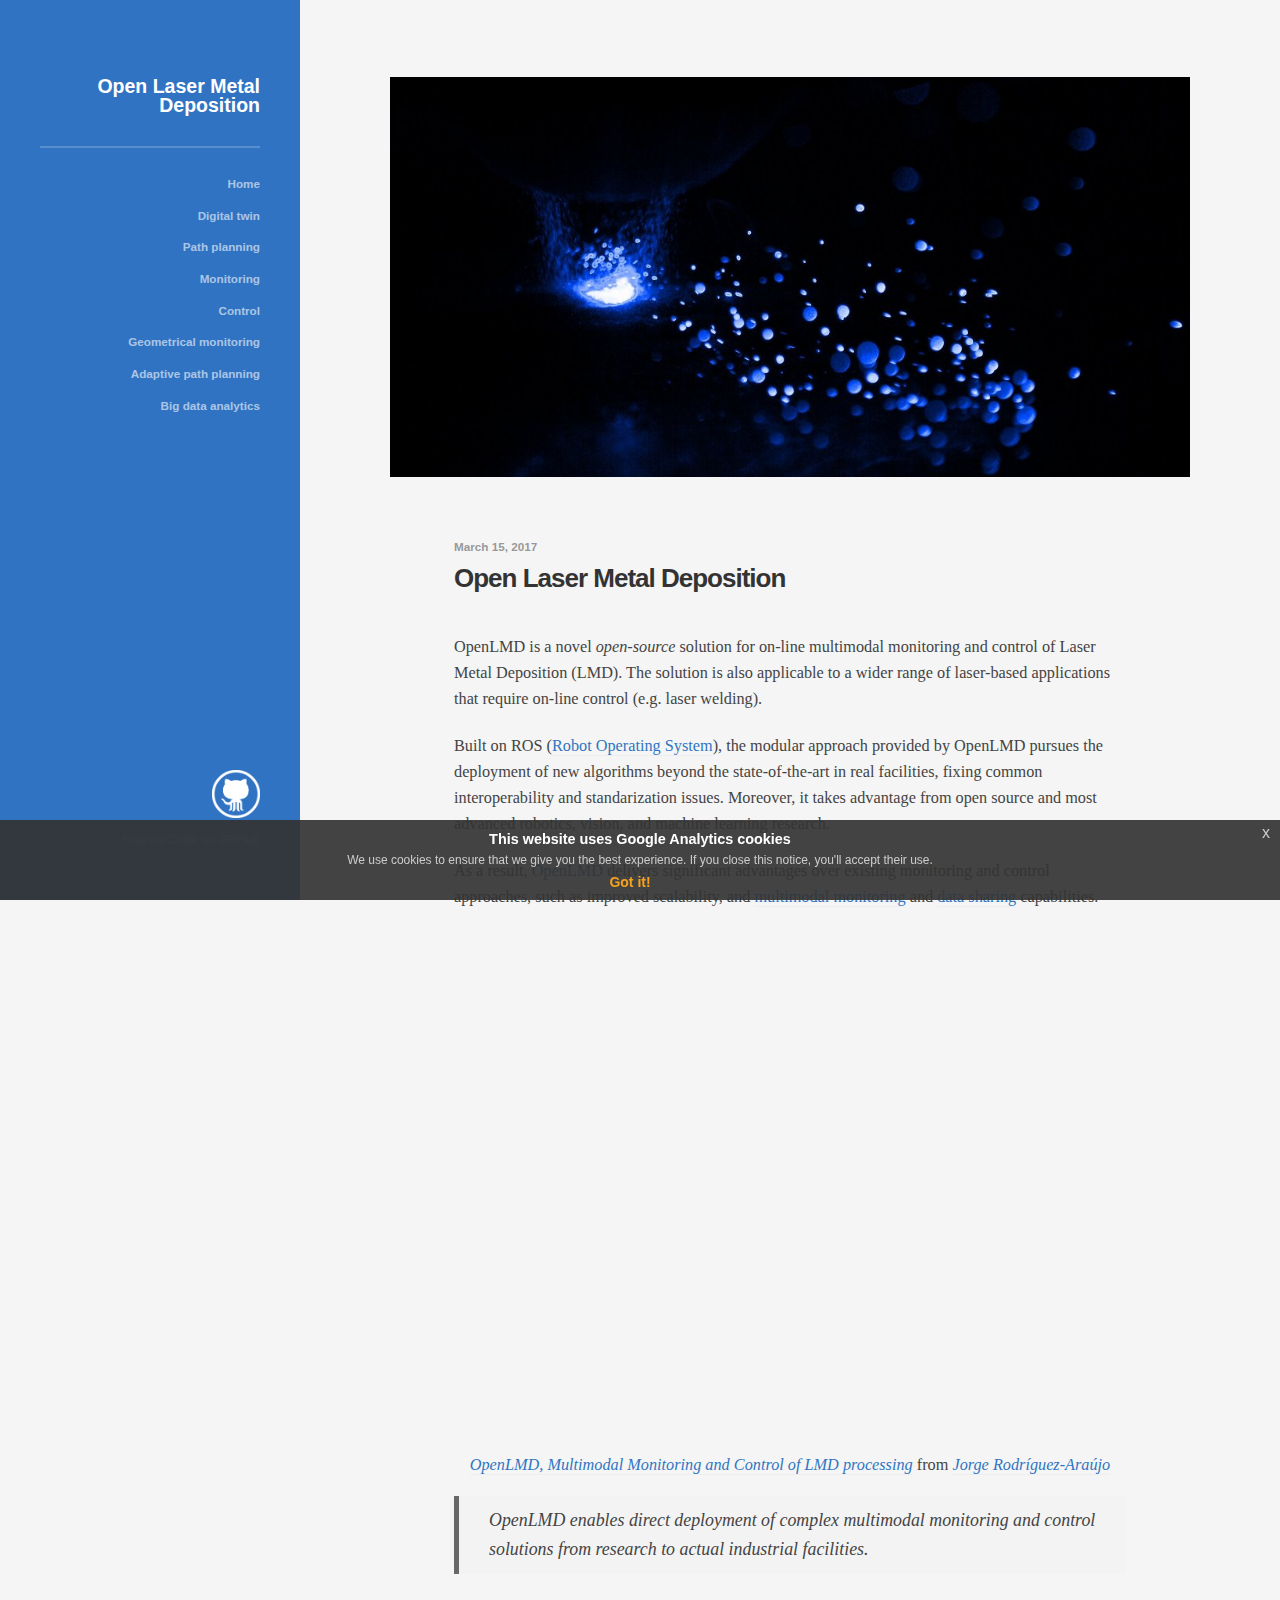
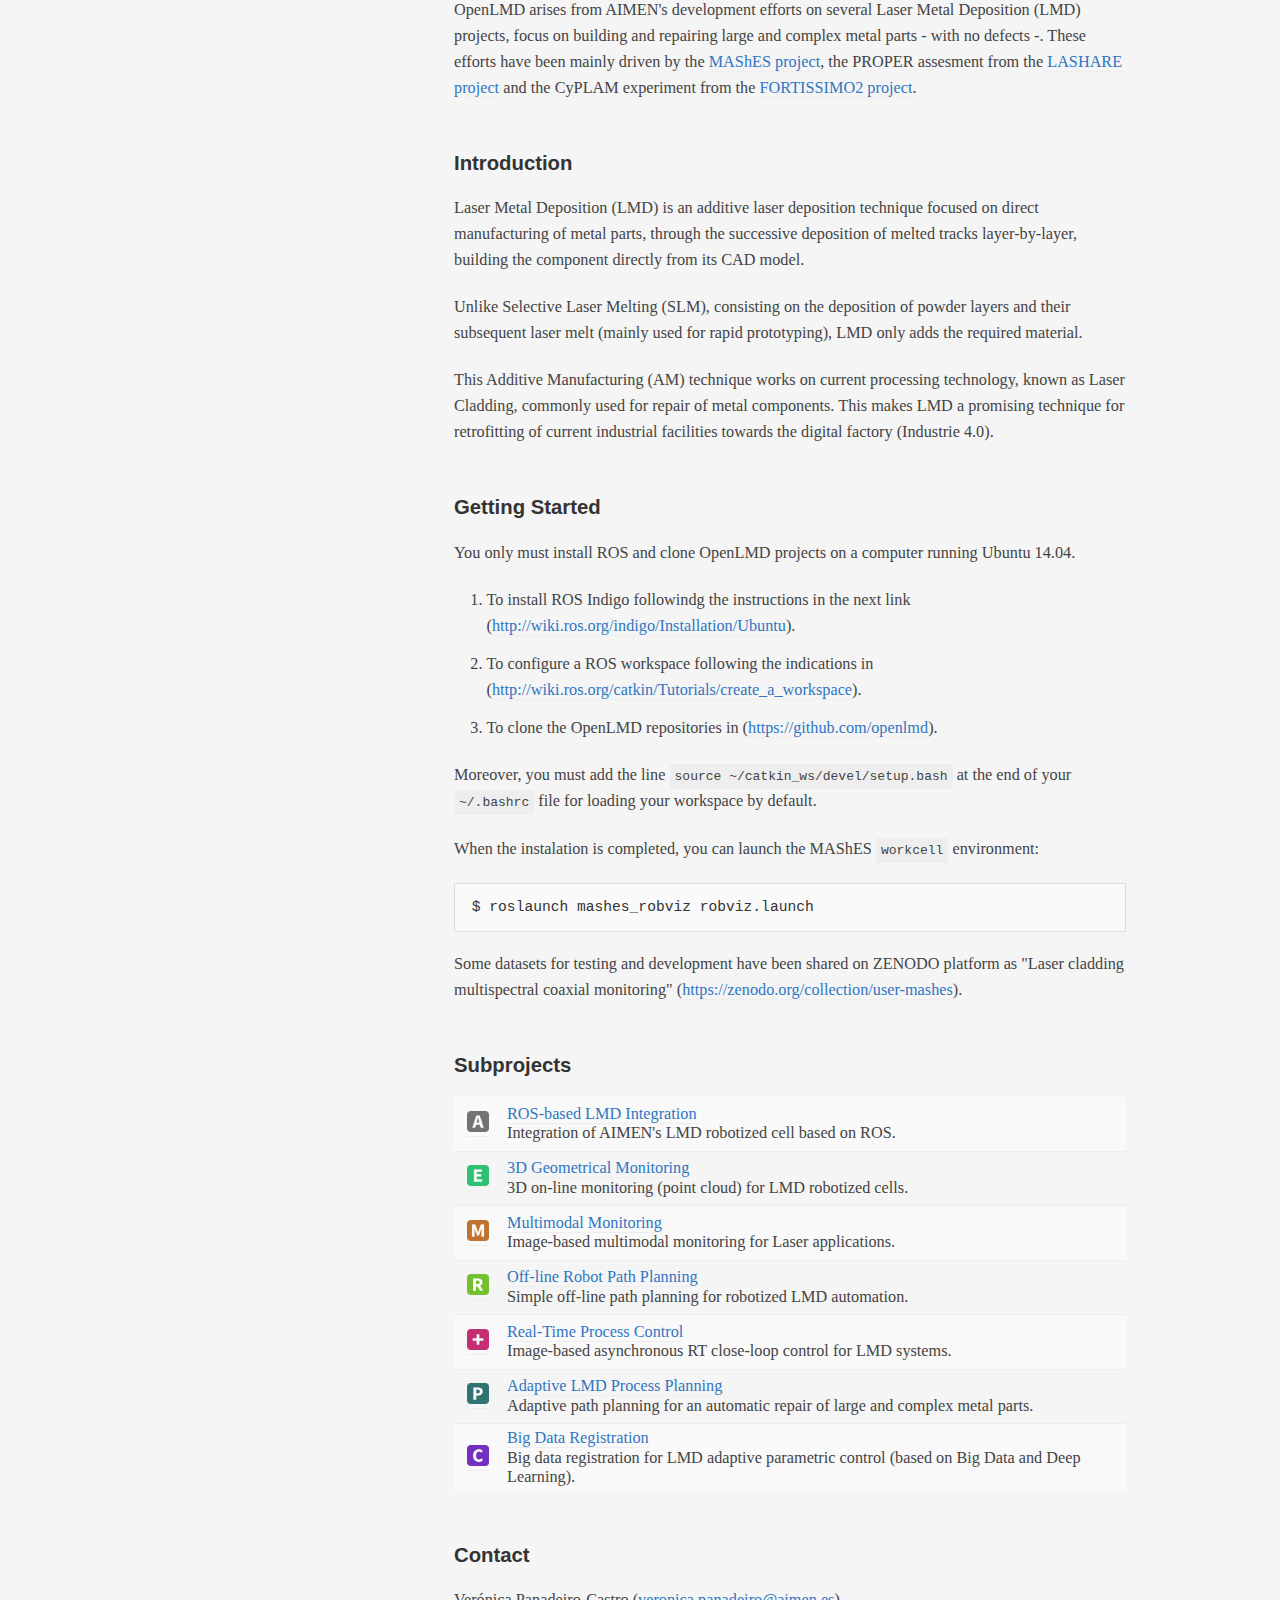
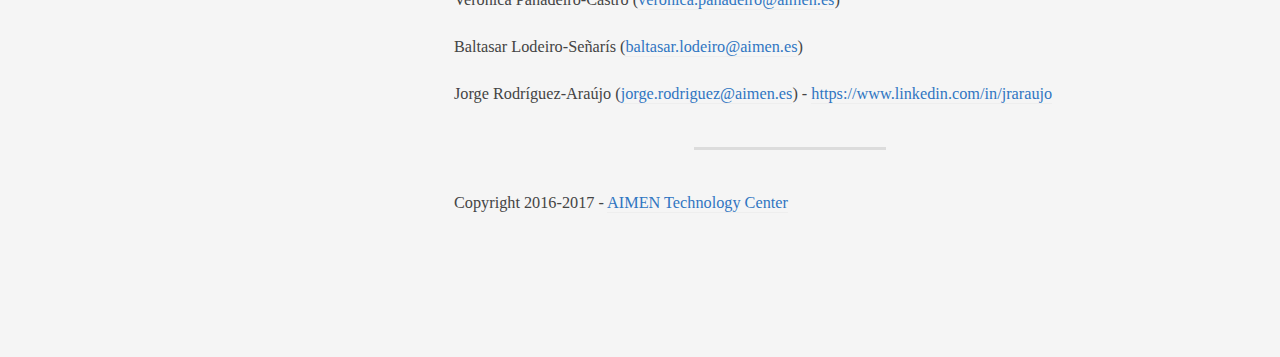
<file: index.html>
<!DOCTYPE html>
<html>
<head>
	<meta charset="utf-8">
	<meta http-equiv="X-UA-Compatible" content="chrome=1">
	<meta name="viewport" content="width=device-width, initial-scale=1, maximum-scale=1">
	<link rel="stylesheet" type="text/css" href="stylesheets/style.min.css">
	<link rel="icon" type="image/png" href="images/l.png">
	<title>OpenLMD by AIMEN Technology Center</title>
</head>
<body>
	<div class="sidebar bg-mint">
		<div class="sidebar-inner">
			<h1 class="blog-title">
				<a href="index.html" title="Open Laser Metal Deposition &mdash; Jorge Rodríguez-Araújo" rel="home">Open Laser Metal Deposition</a>
			</h1>
			<a class="nav-toggle hidden" title="Click to view the navigation" href="#">
				<div class="bars">
					<div class="bar"></div>
					<div class="bar"></div>
					<div class="bar"></div>
					<div class="clear"></div>
				</div>
				<p>
					<span class="menu">Menu</span>
					<span class="close">Close</span>
				</p>
			</a>
			<ul class="main-menu">
				<li class="menu-item menu-item-type-post_type menu-item-object-page"><a href="index.html">Home</a></li>
				<li class="menu-item menu-item-type-post_type menu-item-object-page"><a href="aimen.html">Digital twin</a></li>
				<li class="menu-item menu-item-type-post_type menu-item-object-page"><a href="robpath.html">Path planning</a></li>
				<li class="menu-item menu-item-type-post_type menu-item-object-page"><a href="mashes.html">Monitoring</a></li>
				<li class="menu-item menu-item-type-post_type menu-item-object-page"><a href="cladplus.html">Control</a></li>
				<li class="menu-item menu-item-type-post_type menu-item-object-page"><a href="etna.html">Geometrical monitoring</a></li>
				<li class="menu-item menu-item-type-post_type menu-item-object-page"><a href="proper.html">Adaptive path planning</a></li>
				<li class="menu-item menu-item-type-post_type menu-item-object-page"><a href="cyplam.html">Big data analytics</a></li>
			</ul>
			<p style="text-align:right;" class="credits">
				<img src="images/github.png" width="48" alt="Source Code on GitHub"><br><br>
				<a href="https://github.com/openlmd" class="button"><small>Source Code on</small> GitHub</a>
			</p>
			<div class="clear"></div>
		</div>
	</div>
	<ul class="mobile-menu bg-dark hidden">
		<li class="menu-item menu-item-type-post_type menu-item-object-page"><a href="index.html">Home</a></li>
		<li class="menu-item menu-item-type-post_type menu-item-object-page"><a href="aimen.html">Digital twin</a></li>
		<li class="menu-item menu-item-type-post_type menu-item-object-page"><a href="robpath.html">Path planning</a></li>
		<li class="menu-item menu-item-type-post_type menu-item-object-page"><a href="mashes.html">Monitoring</a></li>
		<li class="menu-item menu-item-type-post_type menu-item-object-page"><a href="cladplus.html">Control</a></li>
		<li class="menu-item menu-item-type-post_type menu-item-object-page"><a href="etna.html">Geometrical monitoring</a></li>
		<li class="menu-item menu-item-type-post_type menu-item-object-page"><a href="proper.html">Adaptive path planning</a></li>
		<li class="menu-item menu-item-type-post_type menu-item-object-page"><a href="cyplam.html">Big data analytics</a></li>
	</ul>
	<div class="wrapper">
		<div class="section-inner wrapper-inner">
			<div class="content">
				<div class="featured-media">
					<!--<img width="800" height="290" src="images/GitHub-Pages.png" class="attachment-post-image size-post-image wp-post-image" alt="GitHub Pages" />-->
					<img width="800" height="290" src="images/header.jpg" class="attachment-post-image size-post-image wp-post-image" alt="OpenLMD" />
				</div>
				<div class="post-inner">
					<div class="post-header">
						<p class="post-date">March 15, 2017</p>
						<h1 class="post-title">Open Laser Metal Deposition</h1>
					</div>
					<div class="post-content">
						<p>OpenLMD is a novel <em>open-source</em> solution for on-line multimodal monitoring
							and control of Laser Metal Deposition (LMD). The solution is also applicable
							to a wider range of laser-based applications that require on-line control
							(e.g. laser welding).</p>
						<p>Built on ROS (<a href="http://www.ros.org/">Robot Operating System</a>),
							the modular approach provided by OpenLMD pursues the deployment of new
							algorithms beyond the state-of-the-art in real facilities, fixing common
							interoperability and standarization issues. Moreover, it takes advantage from
							open source and most advanced robotics, vision, and machine learning research.</p>
						<!-- <p>This solution enables software integration and virtualization of
							a LMD robot cell. It also allows reconfiguration by easy integration of
							multiple sensors and processing equipment.</p> -->
						<p>As a result, <a href="http://www.mashesproject.eu/download/Xdhwy9ol0jV8k0YBdJHjjxjKNXBIAzE2WT1iGYX3WHTzZNMN0W">OpenLMD</a> delivers significant advantages over existing
						  monitoring and control approaches, such as improved scalability, and
						  <a href="mashes.html">multimodal monitoring</a> and <a href="cyplam.html">data sharing</a> capabilities.</p>
						<div style="width: 100%; height: 0px; position: relative; padding-bottom: 75.0019%;">
							<iframe src="https://www.slideshare.net/slideshow/embed_code/key/mAZIBMX5vcppBv"
							frameborder="0" allowfullscreen style="width: 100%; height: 100%; position: absolute;"></iframe>
						</div>
						<p><center><i>
							<a href="http://www.slideshare.net/JorgeRodrguezArajo/openlmd-multimodal-monitoring-and-control-of-lmd-processing"
							title="OpenLMD, Multimodal Monitoring and Control of LMD processing" target="_blank">OpenLMD, Multimodal Monitoring and Control of LMD processing</a> </i> from <i>
								<a href="http://www.slideshare.net/JorgeRodrguezArajo" target="_blank">Jorge Rodríguez-Araújo</a>
							</i></center></p>
						<blockquote>OpenLMD enables direct deployment of complex multimodal monitoring
							and control solutions from research to actual industrial facilities.</blockquote>
						<p>OpenLMD arises from AIMEN's development efforts on several Laser Metal
							Deposition (LMD) projects, focus on building and repairing large and complex
							metal parts - with no defects -. These efforts have been mainly driven by the
							<a href="http://www.mashesproject.eu/">MAShES project</a>, the PROPER assesment
							from the <a href="http://www.lashare.eu/">LASHARE project</a> and the CyPLAM
							experiment from the <a href="http://www.fortissimo-project.eu/"> FORTISSIMO2
							project</a>.</p>
						<h3>Introduction</h3>
						<p>Laser Metal Deposition (LMD) is an additive laser deposition technique focused
							on direct manufacturing of metal parts, through the successive deposition of
							melted tracks layer-by-layer, building the component directly from its CAD
							model.</p>
						<p>Unlike Selective Laser Melting (SLM), consisting on the deposition of powder
							layers and their subsequent laser melt (mainly used for rapid prototyping),
							LMD only adds the required material.</p>
						<p>This Additive Manufacturing (AM) technique works on current processing
							technology, known as Laser Cladding, commonly used for repair of metal
							components. This makes LMD a promising technique for retrofitting of current
							industrial facilities towards the digital factory (Industrie 4.0).</p>
							<!-- La necesidad de interoperar distintos equipos dificulta el despliegue de
							esquemas de control complejos. A través del empleo de una arquitectura
							multiproceso basada en ROS (Robotic Operating System) se pueden mitigar ambos
							problemas. Además, esta arquitectura proporciona mecanismos para el registro
							de datos multimodales durante el funcionamiento del proceso, permitiendo
							su empaquetado (como dataframes) y envío a una infraestructura de Big Data. -->
						<h3>Getting Started</h3>
						<p>You only must install ROS and clone OpenLMD projects on a computer running Ubuntu 14.04.</p>
						<ol>
							<li>To install ROS Indigo followindg the instructions in the next link
							(<a href="http://wiki.ros.org/indigo/Installation/Ubuntu">http://wiki.ros.org/indigo/Installation/Ubuntu</a>).</li>
							<li>To configure a ROS workspace following the indications in
							(<a href="http://wiki.ros.org/catkin/Tutorials/create_a_workspace">http://wiki.ros.org/catkin/Tutorials/create_a_workspace</a>).</li>
							<li>To clone the OpenLMD repositories in (<a href="https://github.com/openlmd">https://github.com/openlmd</a>).</li>
						</ol>
						<p>Moreover, you must add the line <code>source ~/catkin_ws/devel/setup.bash</code>
							at the end of your <code>~/.bashrc</code> file for loading your workspace by default.</p>
						<p>When the instalation is completed, you can launch the MAShES
							<code>workcell</code> environment:</p>
<pre>
$ roslaunch mashes_robviz robviz.launch
</pre>
						<p>Some datasets for testing and development have been shared on ZENODO platform
							as "Laser cladding multispectral coaxial monitoring"
							(<a href="https://zenodo.org/collection/user-mashes">https://zenodo.org/collection/user-mashes</a>).</p>
						<h3>Subprojects</h3>
						<table style="border-spacing:5px;border:0px;">
						<tr><td style="width: 48px"><a href="aimen.html"><img src="images/aimen/a.png"/></a></td>
							<td style="padding:5px;text-align:left"><a href="aimen.html">ROS-based LMD Integration</a><br>
								Integration of AIMEN's LMD robotized cell based on ROS.</td></tr>
						<tr><td style="width: 48px"><a href="etna.html"><img src="images/etna/e.png"/></a></td>
							<td style="padding:5px;text-align:left"><a href="etna.html">3D Geometrical Monitoring</a><br>
								3D on-line monitoring (point cloud) for LMD robotized cells.</td></tr>
						<tr><td style="width: 48px"><a href="mashes.html"><img src="images/mashes/m.png"/></a></td>
							<td style="padding:5px;text-align:left"><a href="mashes.html">Multimodal Monitoring</a><br>
								Image-based multimodal monitoring for Laser applications.</td></tr>
						<tr><td style="width: 48px"><a href="robpath.html"><img src="images/robpath/r.png"/></a></td>
							<td style="padding:5px;text-align:left"><a href="robpath.html">Off-line Robot Path Planning</a><br>
								Simple off-line path planning for robotized LMD automation.</td></tr>
						<tr><td style="width: 48px"><a href="#"><img src="images/cladplus/+.png"/></a></td>
							<td style="padding:5px;text-align:left"><a href="cladplus.html">Real-Time Process Control</a><br>
								Image-based asynchronous RT close-loop control for LMD systems.</td></tr>
						<tr><td style="width: 48px"><a href="#"><img src="images/proper/p.png"/></a></td>
							<td style="padding:5px;text-align:left"><a href="proper.html">Adaptive LMD Process Planning</a><br>
								Adaptive path planning for an automatic repair of large and complex metal parts.</td></tr>
						<tr><td style="width: 48px"><a href="#"><img src="images/cyplam/c.png"/></a></td>
							<td style="padding:5px;text-align:left"><a href="cyplam.html">Big Data Registration</a><br>
								Big data registration for LMD adaptive parametric control (based on Big Data and Deep Learning).</td></tr>
						</table>
						<h3>Contact</h3>
						<p>Verónica Panadeiro-Castro (<a href="mailto:veronica.panadeiro@aimen.es" class="user-mention">veronica.panadeiro@aimen.es</a>)</p>
						<p>Baltasar Lodeiro-Señarís (<a href="mailto:baltasar.lodeiro@aimen.es" class="user-mention">baltasar.lodeiro@aimen.es</a>)</p>
						<p>Jorge Rodríguez-Araújo (<a href="mailto:jorge.rodriguez@aimen.es" class="user-mention">jorge.rodriguez@aimen.es</a>)
						 - <a href="https://www.linkedin.com/in/jraraujo">https://www.linkedin.com/in/jraraujo</a></p>
						<hr/>
						<p>Copyright 2016-2017 - <a href="http://www.aimen.es/">AIMEN Technology Center</a></p>
					</div>
				</div>
			</div>
		</div>
	</div>
	<script src="https://ajax.googleapis.com/ajax/libs/jquery/3.1.0/jquery.min.js"></script>
	<script src="javascripts/global.js"></script>
	<script src="javascripts/jquery-eu-cookie-law-popup.min.js"></script>
	<script>
		$(document).bind("user_cookie_consent_changed", function(event, object) {
			var consent = $(object).attr('consent')
			console.log("User consent: " +  consent);
			if (consent) {
				(function(i,s,o,g,r,a,m){i['GoogleAnalyticsObject']=r;i[r]=i[r]||function(){
				(i[r].q=i[r].q||[]).push(arguments)},i[r].l=1*new Date();a=s.createElement(o),
				m=s.getElementsByTagName(o)[0];a.async=1;a.src=g;m.parentNode.insertBefore(a,m)
				})(window,document,'script','https://www.google-analytics.com/analytics.js','ga');

				ga('create', 'UA-80859872-1', 'auto');
				ga('send', 'pageview');
			}
		});

		$(document).euCookieLawPopup().init({
			// cookiePolicyUrl: "privacy.html",
			popupPosition: 'bottom',
			colorStyle: 'default',
			compactStyle: true,
			popupTitle: "This website uses Google Analytics cookies",
			popupText: "We use cookies to ensure that we give you the best experience. If you close this notice, you\'ll accept their use.",
			buttonContinueTitle: "Got it!",
			buttonLearnmoreTitle: "",
			buttonLearnmoreOpenInNewWindow: true,
			agreementExpiresInDays: 30,
			autoAcceptCookiePolicy: true,
			htmlMarkup: null
		});
	</script>
</body>
</html>
</file>
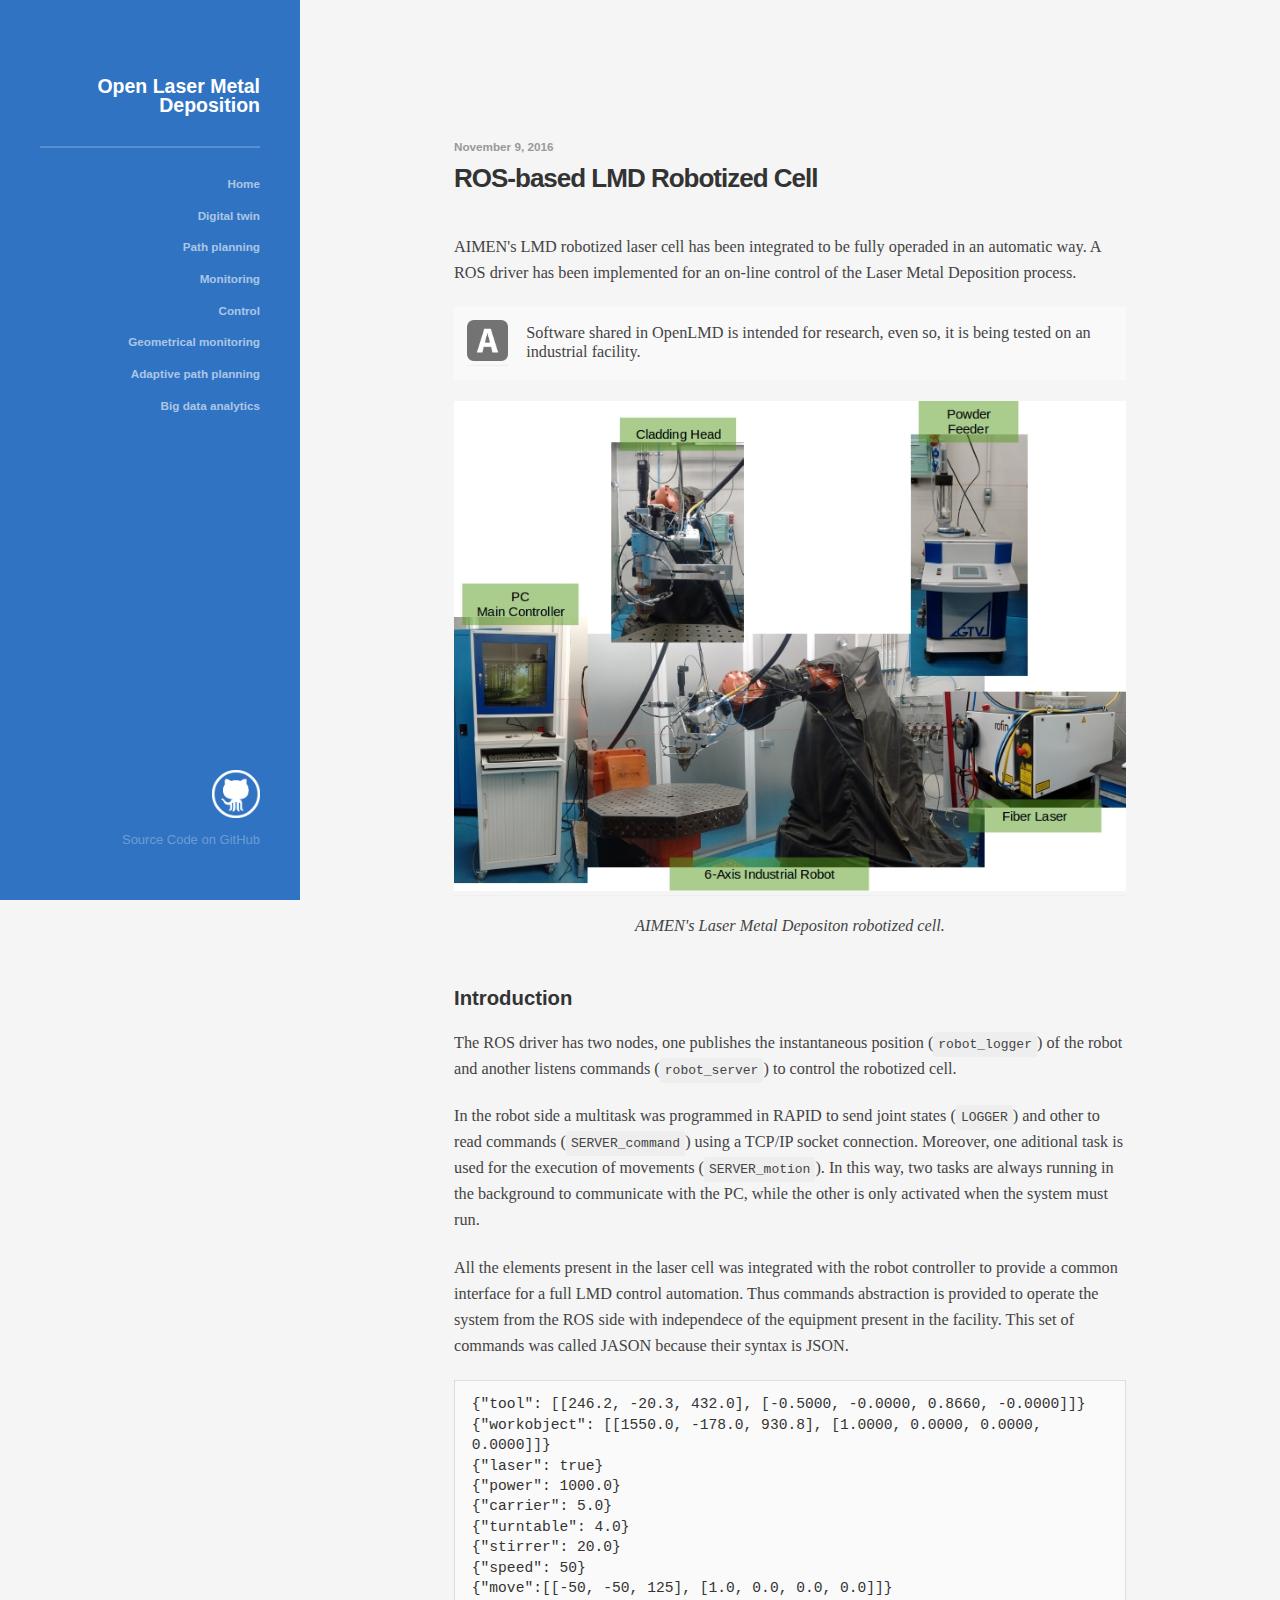
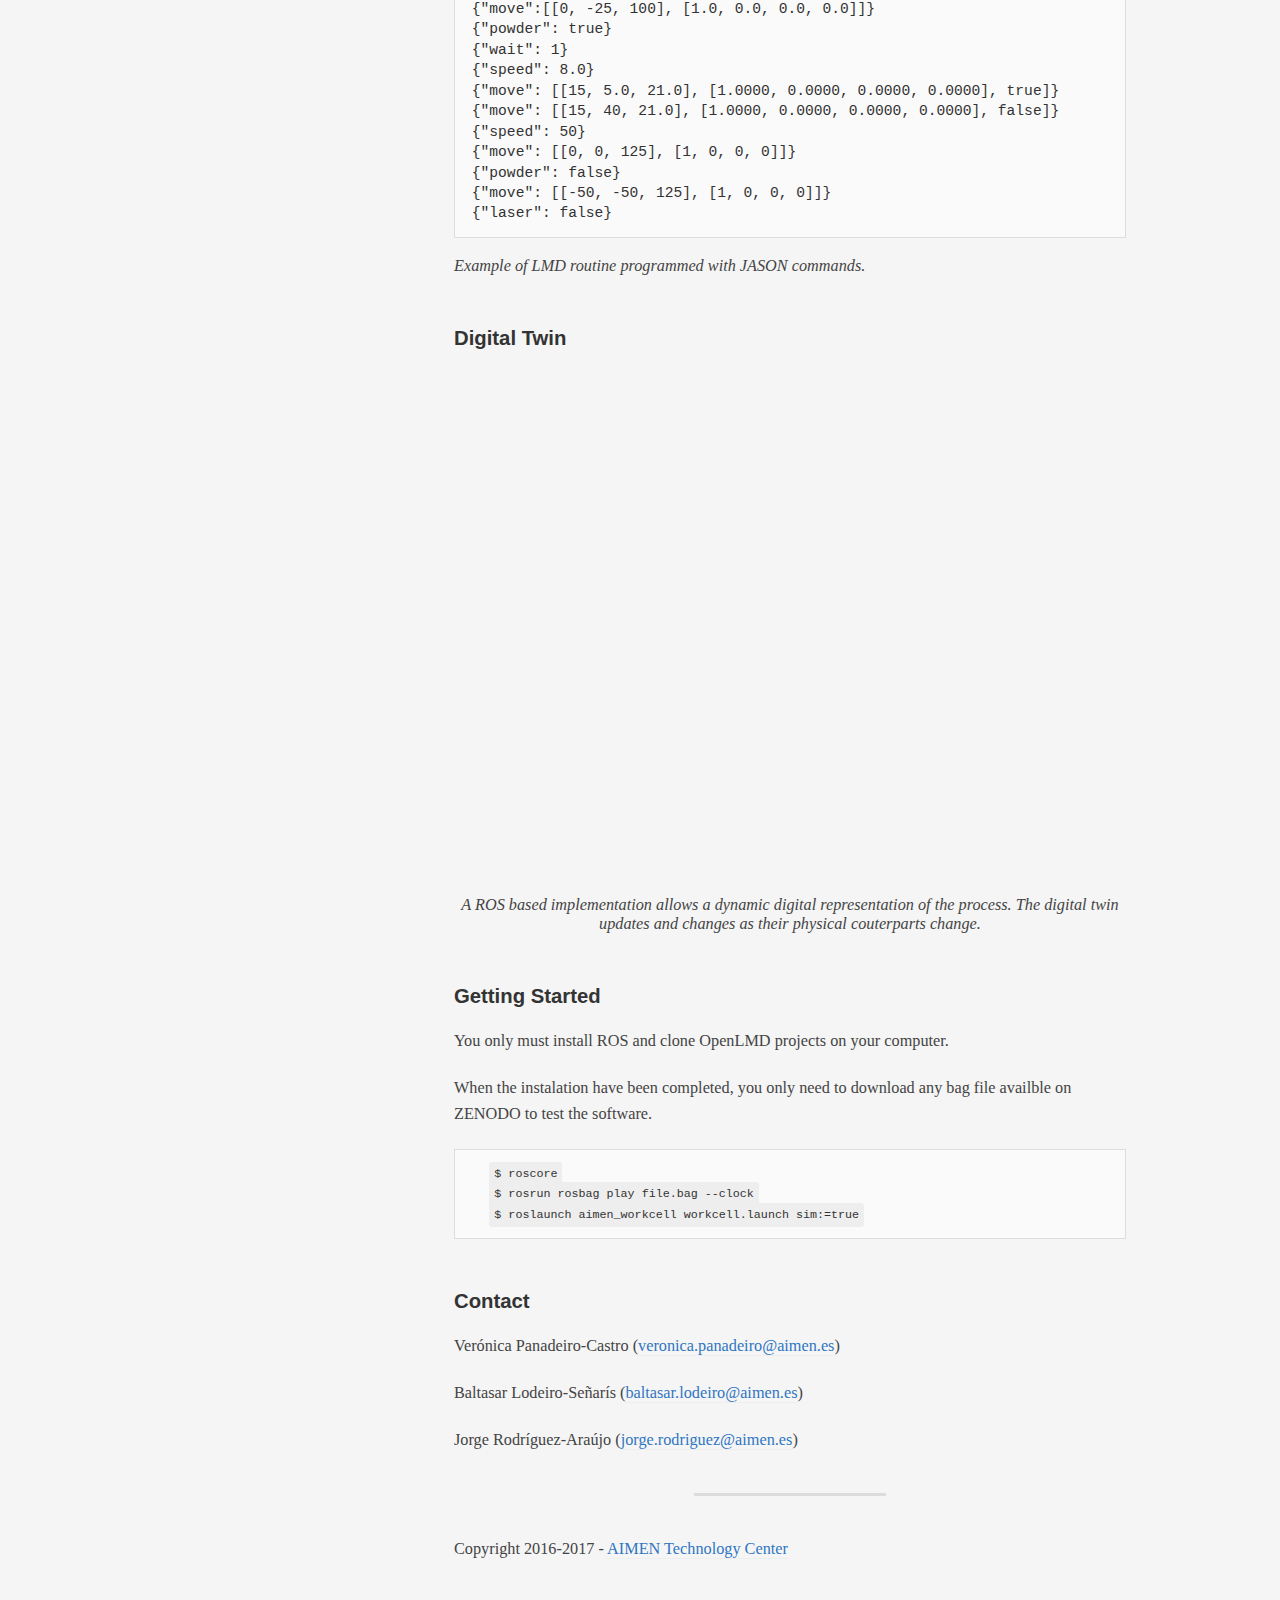
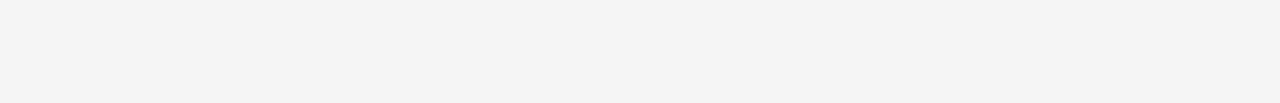
<file: aimen.html>
<!DOCTYPE html>
<html>
<head>
	<meta charset="utf-8">
	<meta http-equiv="X-UA-Compatible" content="chrome=1">
	<meta name="viewport" content="width=device-width, initial-scale=1, maximum-scale=1">
	<link rel="stylesheet" type="text/css" href="stylesheets/style.min.css">
	<link rel="icon" type="image/png" href="images/l.png">
	<title>OpenLMD by AIMEN Technology Center</title>
</head>
<body>
	<div class="sidebar bg-mint">
		<div class="sidebar-inner">
			<!-- <a class="blog-logo" href="index.html" title="Open Laser Metal Deposition">
				<img src="images/l.png" alt="OpenLMD">
			</a> -->
			<h1 class="blog-title">
				<a href="index.html" title="Open Laser Metal Deposition &mdash; Jorge Rodríguez-Araújo" rel="home">Open Laser Metal Deposition</a>
			</h1>
			<a class="nav-toggle hidden" title="Click to view the navigation" href="#">
				<div class="bars">
					<div class="bar"></div>
					<div class="bar"></div>
					<div class="bar"></div>
					<div class="clear"></div>
				</div>
				<p>
					<span class="menu">Menu</span>
					<span class="close">Close</span>
				</p>
			</a>
			<ul class="main-menu">
				<li class="menu-item menu-item-type-post_type menu-item-object-page"><a href="index.html">Home</a></li>
				<li class="menu-item menu-item-type-post_type menu-item-object-page"><a href="aimen.html">Digital twin</a></li>
				<li class="menu-item menu-item-type-post_type menu-item-object-page"><a href="robpath.html">Path planning</a></li>
				<li class="menu-item menu-item-type-post_type menu-item-object-page"><a href="mashes.html">Monitoring</a></li>
				<li class="menu-item menu-item-type-post_type menu-item-object-page"><a href="cladplus.html">Control</a></li>
				<li class="menu-item menu-item-type-post_type menu-item-object-page"><a href="etna.html">Geometrical monitoring</a></li>
				<li class="menu-item menu-item-type-post_type menu-item-object-page"><a href="proper.html">Adaptive path planning</a></li>
				<li class="menu-item menu-item-type-post_type menu-item-object-page"><a href="cyplam.html">Big data analytics</a></li>
			</ul>
			<p style="text-align:right;" class="credits">
				<img src="images/github.png" width="48" alt="Source Code on GitHub"><br><br>
				<a href="https://github.com/openlmd" class="button"><small>Source Code on</small> GitHub</a>
			</p>
			<div class="clear"></div>
		</div>
	</div>
	<ul class="mobile-menu bg-dark hidden">
		<li class="menu-item menu-item-type-post_type menu-item-object-page"><a href="index.html">Home</a></li>
		<li class="menu-item menu-item-type-post_type menu-item-object-page"><a href="aimen.html">Digital twin</a></li>
		<li class="menu-item menu-item-type-post_type menu-item-object-page"><a href="robpath.html">Path planning</a></li>
		<li class="menu-item menu-item-type-post_type menu-item-object-page"><a href="mashes.html">Monitoring</a></li>
		<li class="menu-item menu-item-type-post_type menu-item-object-page"><a href="cladplus.html">Control</a></li>
		<li class="menu-item menu-item-type-post_type menu-item-object-page"><a href="etna.html">Geometrical monitoring</a></li>
		<li class="menu-item menu-item-type-post_type menu-item-object-page"><a href="proper.html">Adaptive path planning</a></li>
		<li class="menu-item menu-item-type-post_type menu-item-object-page"><a href="cyplam.html">Big data analytics</a></li>
	</ul>
	<div class="wrapper">
		<div class="section-inner wrapper-inner">
			<div class="content">
        <div class="post-inner">
          <div class="post-header">
            <p class="post-date">November 9, 2016</p>
            <h1 class="post-title">ROS-based LMD Robotized Cell</h1>
          </div>
          <div class="post-content">
            <p>AIMEN's LMD robotized laser cell has been integrated to be fully operaded in
              an automatic way. A ROS driver has been implemented for an on-line control of
              the Laser Metal Deposition process.</p>
            <table>
            <tr><td style="width:10%"><a href="https://github.com/openlmd/aimen">
              <img src="images/aimen/a.png" width="48px"/></a></td>
              <td style="padding:5px;text-align:left">Software shared in OpenLMD is intended
              for research, even so, it is being tested on an industrial facility.</td></tr>
            </table>
            <p><center><a href="images/aimen/cell.jpg"><img src="images/aimen/cell.jpg" width=100%/></a></center></p>
            <p><center><i>AIMEN's Laser Metal Depositon robotized cell.</i></center></p>
            <h3>Introduction</h3>
            <p>The ROS driver has two nodes, one publishes the instantaneous position
              (<code>robot_logger</code>) of the robot and another listens commands
              (<code>robot_server</code>) to control the robotized cell.</p>
            <p>In the robot side a multitask was programmed in RAPID to send joint states
              (<code>LOGGER</code>) and other to read commands (<code>SERVER_command</code>)
              using a TCP/IP socket connection. Moreover, one aditional task is used for
              the execution of movements (<code>SERVER_motion</code>). In this way, two
              tasks are always running in the background to communicate with the PC, while
              the other is only activated when the system must run.</p>
            <p>All the elements present in the laser cell was integrated with the robot
              controller to provide a common interface for a full LMD control automation.
              Thus commands abstraction is provided to operate the system from the ROS side
              with independece of the equipment present in the facility. This set of
              commands was called JASON because their syntax is JSON.</p>
<pre>
{"tool": [[246.2, -20.3, 432.0], [-0.5000, -0.0000, 0.8660, -0.0000]]}
{"workobject": [[1550.0, -178.0, 930.8], [1.0000, 0.0000, 0.0000, 0.0000]]}
{"laser": true}
{"power": 1000.0}
{"carrier": 5.0}
{"turntable": 4.0}
{"stirrer": 20.0}
{"speed": 50}
{"move":[[-50, -50, 125], [1.0, 0.0, 0.0, 0.0]]}
{"move":[[0, -25, 100], [1.0, 0.0, 0.0, 0.0]]}
{"powder": true}
{"wait": 1}
{"speed": 8.0}
{"move": [[15, 5.0, 21.0], [1.0000, 0.0000, 0.0000, 0.0000], true]}
{"move": [[15, 40, 21.0], [1.0000, 0.0000, 0.0000, 0.0000], false]}
{"speed": 50}
{"move": [[0, 0, 125], [1, 0, 0, 0]]}
{"powder": false}
{"move": [[-50, -50, 125], [1, 0, 0, 0]]}
{"laser": false}
</pre>
            <i>Example of LMD routine programmed with JASON commands.</i>
            <h3>Digital Twin</h3>
            <div style="width: 100%; height: 0px; position: relative; padding-bottom: 75.0019%;">
              <iframe src="https://www.youtube.com/embed/RRorQjrjqXc" frameborder="0"
              allowfullscreen style="width: 100%; height: 100%; position: absolute;"></iframe>
            </div>
            <p><center><i>A ROS based implementation allows a dynamic digital representation of the process.
            				 The digital twin updates and changes as their physical couterparts change.</i></center></p>
            <h3>Getting Started</h3>
            <p>You only must install ROS and clone OpenLMD projects on your computer.</p>
            <p>When the instalation have been completed, you only need to download any bag
              file availble on ZENODO to test the software.</p>
<pre>
  <code>$ roscore</code>
  <code>$ rosrun rosbag play file.bag --clock</code>
  <code>$ roslaunch aimen_workcell workcell.launch sim:=true</code>
</pre>
            <h3><a name="contact"></a>Contact</h3>
						<p>Verónica Panadeiro-Castro (<a href="mailto:veronica.panadeiro@aimen.es" class="user-mention">veronica.panadeiro@aimen.es</a>)</p>
						<p>Baltasar Lodeiro-Señarís (<a href="mailto:baltasar.lodeiro@aimen.es" class="user-mention">baltasar.lodeiro@aimen.es</a>)</p>
						<p>Jorge Rodríguez-Araújo (<a href="mailto:jorge.rodriguez@aimen.es" class="user-mention">jorge.rodriguez@aimen.es</a>)</p>
            <hr/>
            <p>Copyright 2016-2017 - <a href="http://www.aimen.es/">AIMEN Technology Center</a></p>
          </div>
        </div>
      </div>
    </div>
  </div>
  <script src="https://ajax.googleapis.com/ajax/libs/jquery/3.1.0/jquery.min.js"></script>
	<script src="javascripts/global.js"></script>
	<script src="javascripts/jquery-eu-cookie-law-popup.min.js"></script>
	<script>
		$(document).bind("user_cookie_consent_changed", function(event, object) {
			var consent = $(object).attr('consent')
			console.log("User consent: " +  consent);
			if (consent) {
				(function(i,s,o,g,r,a,m){i['GoogleAnalyticsObject']=r;i[r]=i[r]||function(){
				(i[r].q=i[r].q||[]).push(arguments)},i[r].l=1*new Date();a=s.createElement(o),
				m=s.getElementsByTagName(o)[0];a.async=1;a.src=g;m.parentNode.insertBefore(a,m)
				})(window,document,'script','https://www.google-analytics.com/analytics.js','ga');

				ga('create', 'UA-80859872-1', 'auto');
				ga('send', 'pageview');
			}
		});

		$(document).euCookieLawPopup().init({
			// cookiePolicyUrl: "privacy.html",
			popupPosition: 'bottom',
			colorStyle: 'default',
			compactStyle: true,
			popupTitle: "This website uses Google Analytics cookies",
			popupText: "We use cookies to ensure that we give you the best experience. If you close this notice, you\'ll accept their use.",
			buttonContinueTitle: "Got it!",
			buttonLearnmoreTitle: "",
			buttonLearnmoreOpenInNewWindow: true,
			agreementExpiresInDays: 30,
			autoAcceptCookiePolicy: true,
			htmlMarkup: null
		});
	</script>
</body>
</html>
</file>
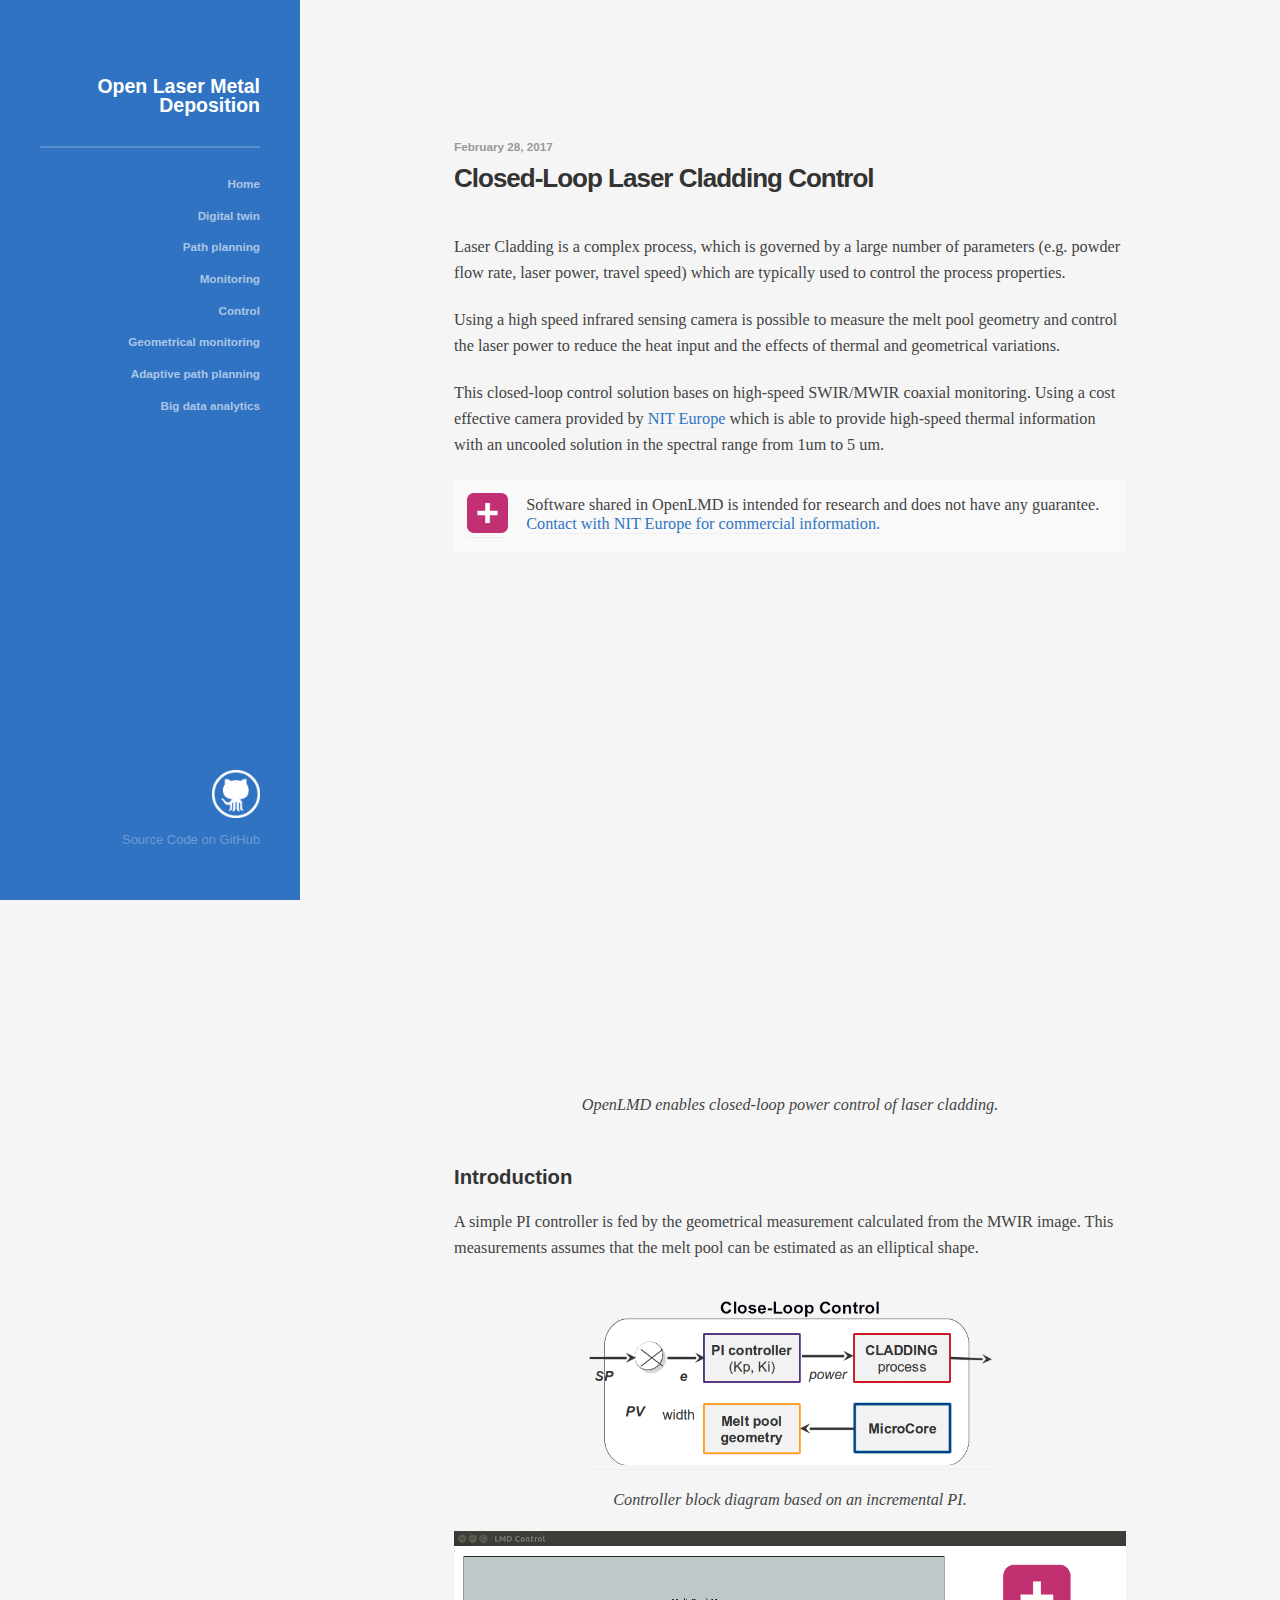
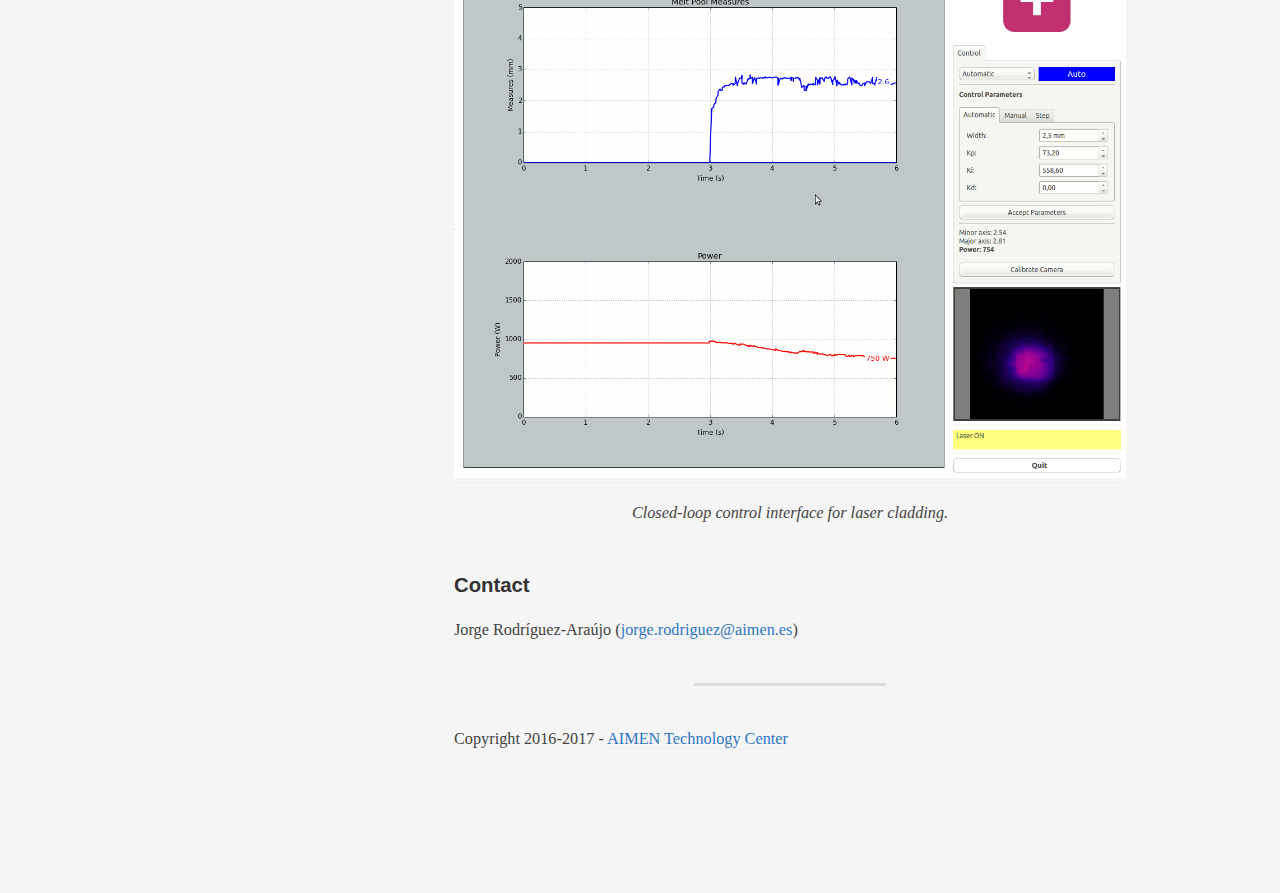
<file: cladplus.html>
<!DOCTYPE html>
<html>
<head>
	<meta charset="utf-8">
	<meta http-equiv="X-UA-Compatible" content="chrome=1">
	<meta name="viewport" content="width=device-width, initial-scale=1, maximum-scale=1">
	<link rel="stylesheet" type="text/css" href="stylesheets/style.min.css">
	<link rel="icon" type="image/png" href="images/l.png">
	<title>OpenLMD by AIMEN Technology Center</title>
</head>
<body>
	<div class="sidebar bg-mint">
		<div class="sidebar-inner">
			<h1 class="blog-title">
				<a href="index.html" title="Open Laser Metal Deposition &mdash; Jorge Rodríguez-Araújo" rel="home">Open Laser Metal Deposition</a>
			</h1>
			<a class="nav-toggle hidden" title="Click to view the navigation" href="#">
				<div class="bars">
					<div class="bar"></div>
					<div class="bar"></div>
					<div class="bar"></div>
					<div class="clear"></div>
				</div>
				<p>
					<span class="menu">Menu</span>
					<span class="close">Close</span>
				</p>
			</a>
			<ul class="main-menu">
				<li class="menu-item menu-item-type-post_type menu-item-object-page"><a href="index.html">Home</a></li>
				<li class="menu-item menu-item-type-post_type menu-item-object-page"><a href="aimen.html">Digital twin</a></li>
				<li class="menu-item menu-item-type-post_type menu-item-object-page"><a href="robpath.html">Path planning</a></li>
				<li class="menu-item menu-item-type-post_type menu-item-object-page"><a href="mashes.html">Monitoring</a></li>
				<li class="menu-item menu-item-type-post_type menu-item-object-page"><a href="cladplus.html">Control</a></li>
				<li class="menu-item menu-item-type-post_type menu-item-object-page"><a href="etna.html">Geometrical monitoring</a></li>
				<li class="menu-item menu-item-type-post_type menu-item-object-page"><a href="proper.html">Adaptive path planning</a></li>
				<li class="menu-item menu-item-type-post_type menu-item-object-page"><a href="cyplam.html">Big data analytics</a></li>
			</ul>
			<p style="text-align:right;" class="credits">
				<img src="images/github.png" width="48" alt="Source Code on GitHub"><br><br>
				<a href="https://github.com/openlmd" class="button"><small>Source Code on</small> GitHub</a>
			</p>
			<div class="clear"></div>
		</div>
	</div>
	<ul class="mobile-menu bg-dark hidden">
		<li class="menu-item menu-item-type-post_type menu-item-object-page"><a href="index.html">Home</a></li>
		<li class="menu-item menu-item-type-post_type menu-item-object-page"><a href="aimen.html">Digital twin</a></li>
		<li class="menu-item menu-item-type-post_type menu-item-object-page"><a href="robpath.html">Path planning</a></li>
		<li class="menu-item menu-item-type-post_type menu-item-object-page"><a href="mashes.html">Monitoring</a></li>
		<li class="menu-item menu-item-type-post_type menu-item-object-page"><a href="cladplus.html">Control</a></li>
		<li class="menu-item menu-item-type-post_type menu-item-object-page"><a href="etna.html">Geometrical monitoring</a></li>
		<li class="menu-item menu-item-type-post_type menu-item-object-page"><a href="proper.html">Adaptive path planning</a></li>
		<li class="menu-item menu-item-type-post_type menu-item-object-page"><a href="cyplam.html">Big data analytics</a></li>
	</ul>
	<div class="wrapper">
		<div class="section-inner wrapper-inner">
			<div class="content">
				<div class="post-inner">
					<div class="post-header">
						<p class="post-date">February 28, 2017</p>
						<h1 class="post-title">Closed-Loop Laser Cladding Control</h1>
					</div>
					<div class="post-content">
						<p>Laser Cladding is a complex process, which is governed by a large number
							of parameters (e.g. powder flow rate, laser power, travel speed) which are
							typically used to control the process properties.</p>
						<p>Using a high speed infrared sensing camera is possible to measure the melt pool
							geometry and control the laser power to reduce the heat input and the effects of
							thermal and geometrical variations.</p>
            <p>This closed-loop control solution bases on high-speed SWIR/MWIR coaxial monitoring.
              Using a cost effective camera provided by <a href="http://www.niteurope.com/">NIT Europe</a>
              which is able to provide high-speed thermal information with an uncooled solution in
              the spectral range from 1um to 5 um.</p>
            <table>
            <tr><td style="width:10%"><a href="https://github.com/openlmd/cladplus">
              <img src="images/cladplus/+.png" width="48px"/></a></td>
              <td style="padding:5px;text-align:left">Software shared in OpenLMD is intended
              for research and does not have any guarantee.
							<a href="http://www.niteurope.com/contacto/?lang=en">Contact with NIT Europe for
							commercial information.</a></td></tr>
            </table>
						<br>
						<div style="width: 100%; height: 0px; position: relative; padding-bottom: 75.0019%;">
							<iframe src="https://www.youtube.com/embed/UBkpy7_ukrA" frameborder="0"
							allowfullscreen style="width: 100%; height: 100%; position: absolute;"></iframe>
						</div>
						<p><center><i>OpenLMD enables closed-loop power control of laser cladding.</i></center></p>
            <h3>Introduction</h3>
            <p>A simple PI controller is fed by the geometrical measurement calculated from the
              MWIR image. This measurements assumes that the melt pool can be estimated as an
              elliptical shape.
            <p><center><a href="images/cladplus/controller.png"><img src="images/cladplus/controller.png" width="60%"/></a><br></center></p>
            <p><center><i>Controller block diagram based on an incremental PI.</i></center></p>
						<p><center><a href="images/cladplus/cladplus.png"><img src="images/cladplus/cladplus.png" width="100%"/></a><br></center></p>
						<p><center><i>Closed-loop control interface for laser cladding.</i></center></p>
            <p></p>
            <h3>Contact</h3>
            <p>Jorge Rodríguez-Araújo (<a href="mailto:jorge.rodriguez@aimen.es" class="user-mention">jorge.rodriguez@aimen.es</a>)</p>
            <hr/>
            <p>Copyright 2016-2017 - <a href="http://www.aimen.es/">AIMEN Technology Center</a></p>
          </div>
				</div>
			</div>
		</div>
	</div>
	<script src="https://ajax.googleapis.com/ajax/libs/jquery/3.1.0/jquery.min.js"></script>
	<script src="javascripts/global.js"></script>
	<script src="javascripts/jquery-eu-cookie-law-popup.min.js"></script>
	<script>
		$(document).bind("user_cookie_consent_changed", function(event, object) {
			var consent = $(object).attr('consent')
			console.log("User consent: " +  consent);
			if (consent) {
				(function(i,s,o,g,r,a,m){i['GoogleAnalyticsObject']=r;i[r]=i[r]||function(){
				(i[r].q=i[r].q||[]).push(arguments)},i[r].l=1*new Date();a=s.createElement(o),
				m=s.getElementsByTagName(o)[0];a.async=1;a.src=g;m.parentNode.insertBefore(a,m)
				})(window,document,'script','https://www.google-analytics.com/analytics.js','ga');

				ga('create', 'UA-80859872-1', 'auto');
				ga('send', 'pageview');
			}
		});

		$(document).euCookieLawPopup().init({
			// cookiePolicyUrl: "privacy.html",
			popupPosition: 'bottom',
			colorStyle: 'default',
			compactStyle: true,
			popupTitle: "This website uses Google Analytics cookies",
			popupText: "We use cookies to ensure that we give you the best experience. If you close this notice, you\'ll accept their use.",
			buttonContinueTitle: "Got it!",
			buttonLearnmoreTitle: "",
			buttonLearnmoreOpenInNewWindow: true,
			agreementExpiresInDays: 30,
			autoAcceptCookiePolicy: true,
			htmlMarkup: null
		});
	</script>
</body>
</html>
</file>
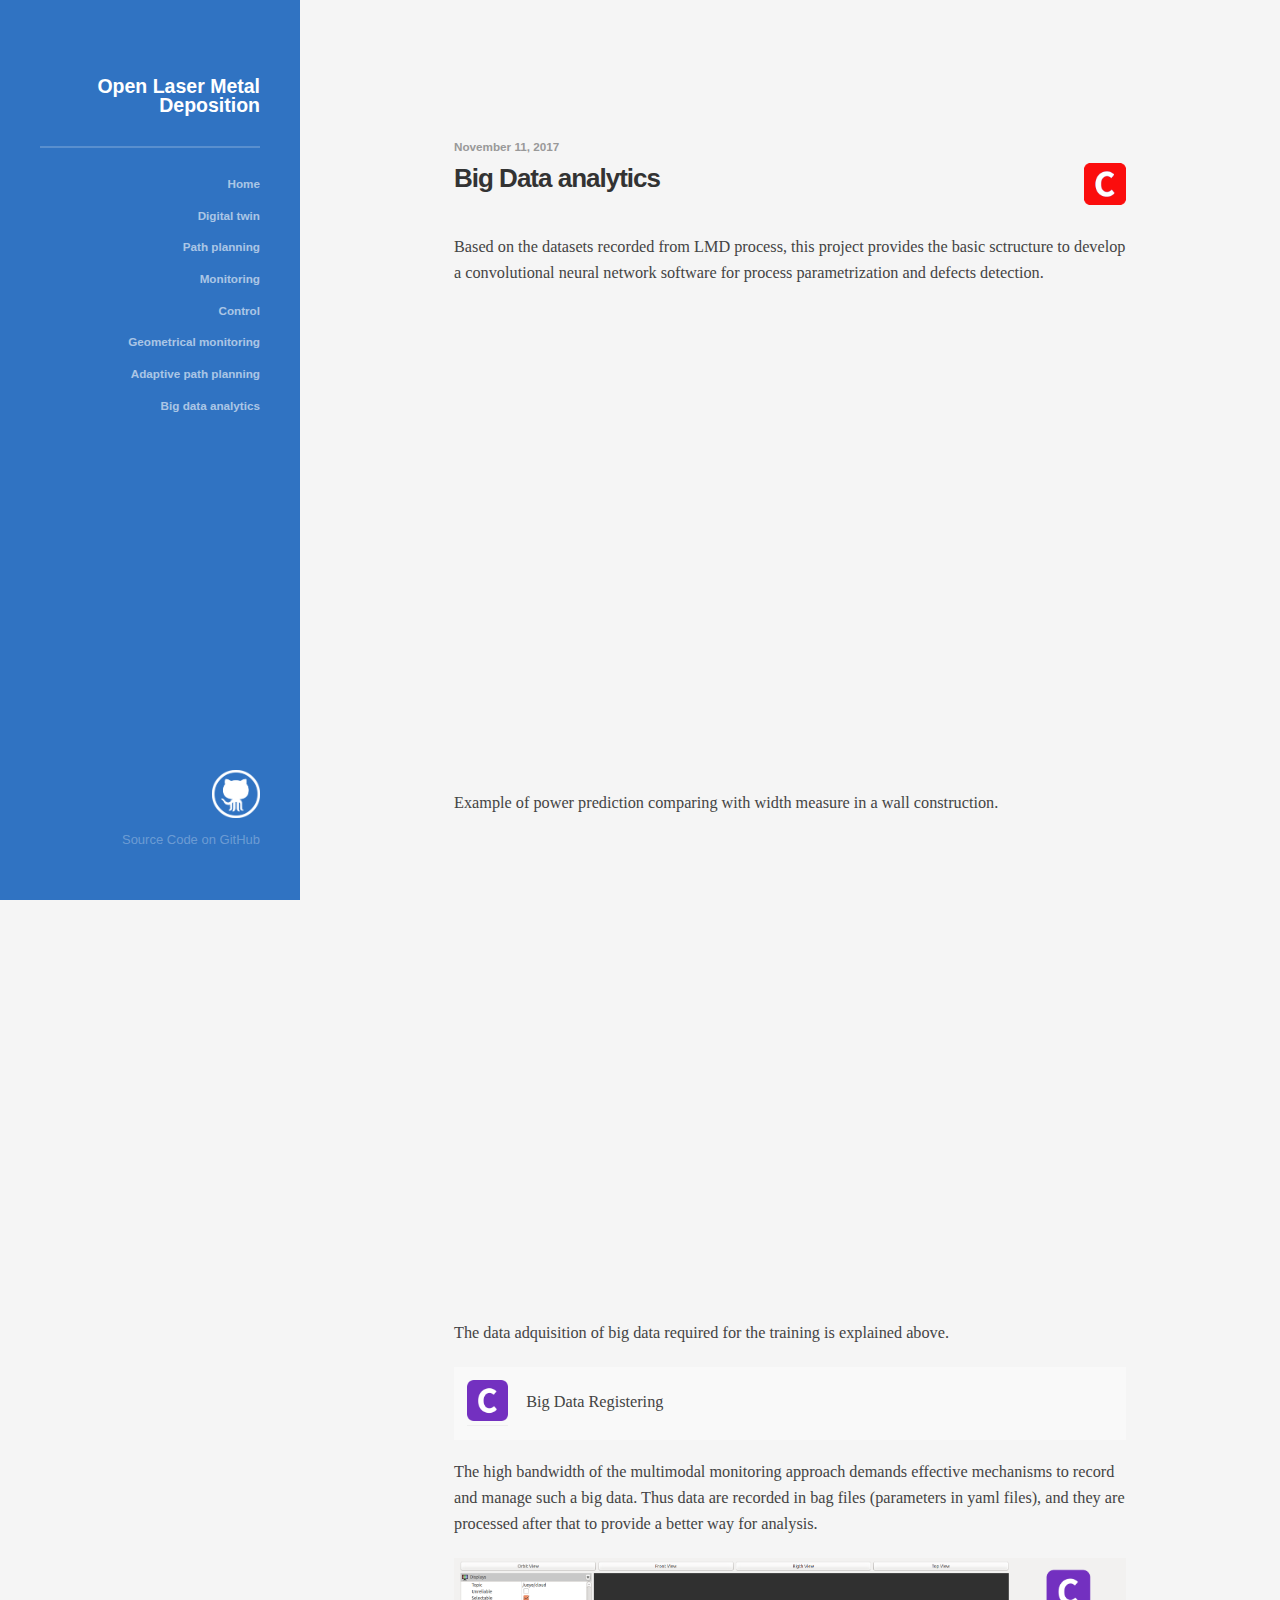
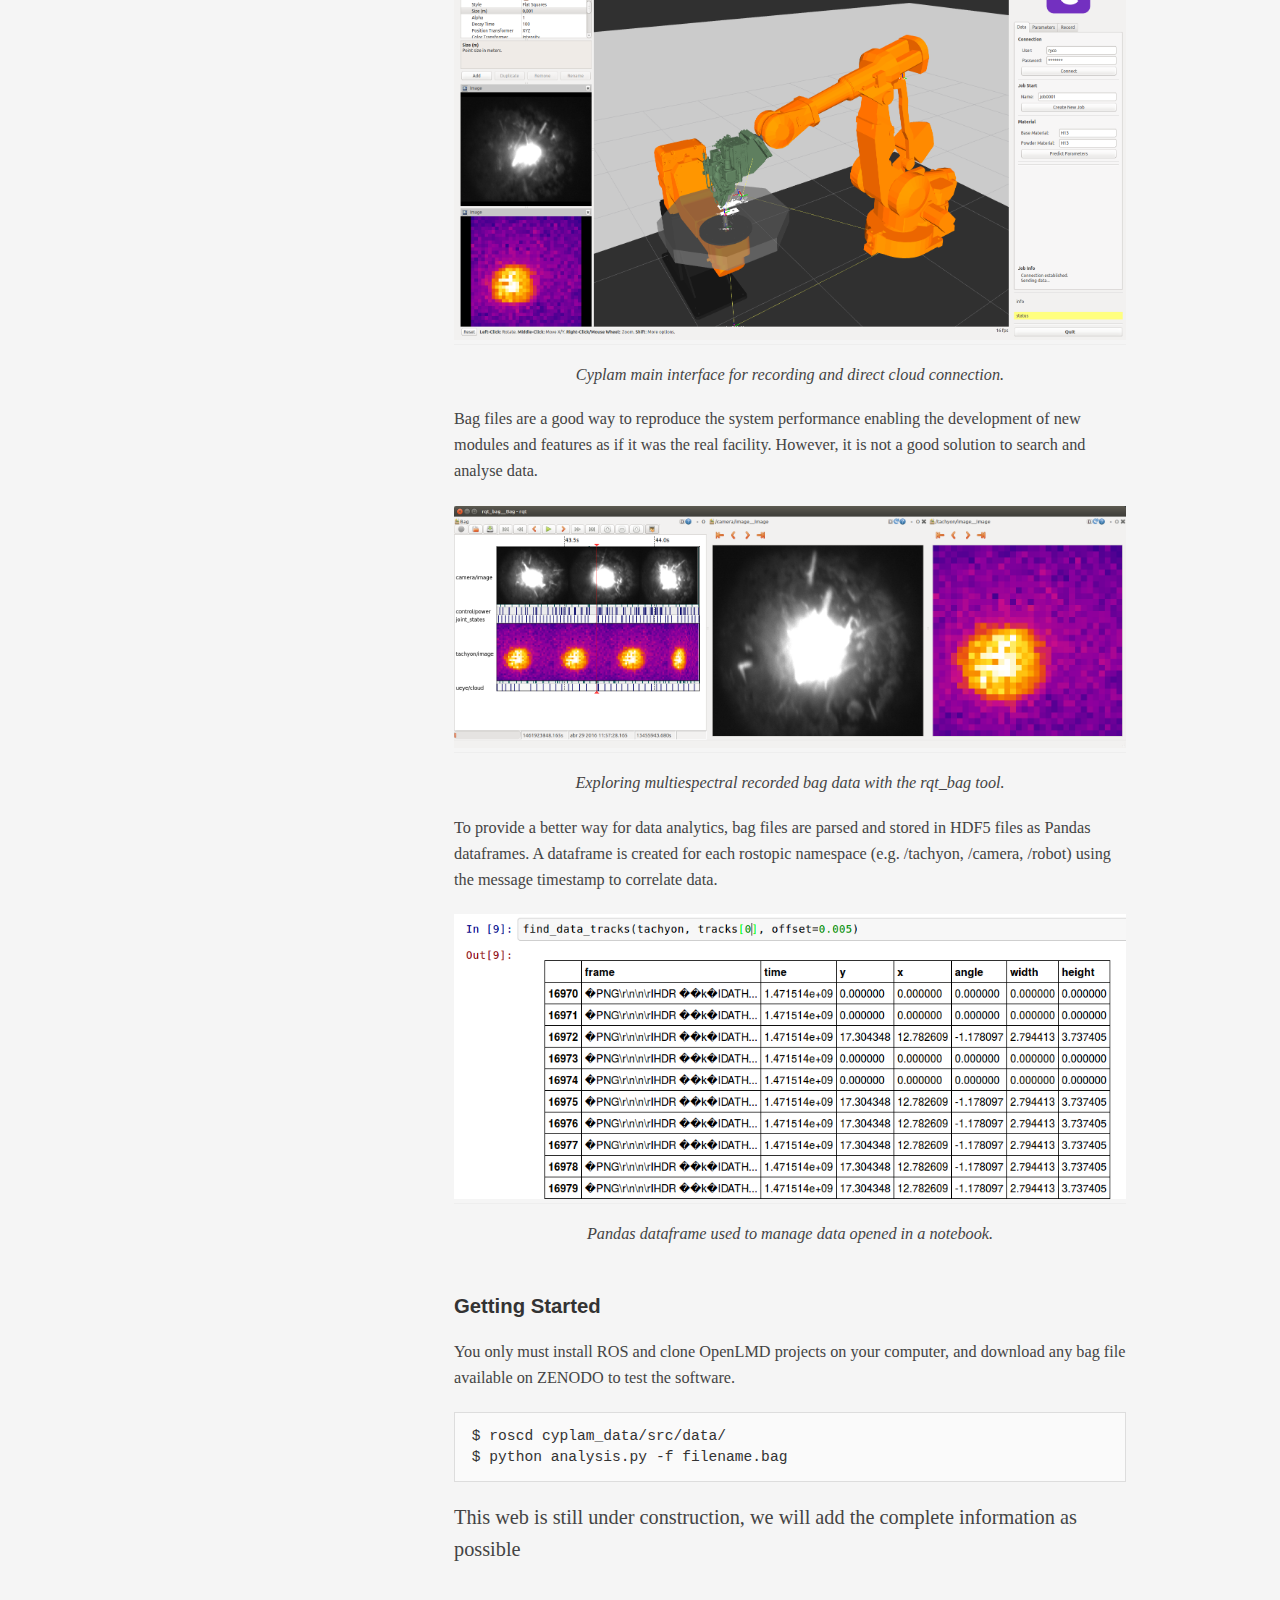
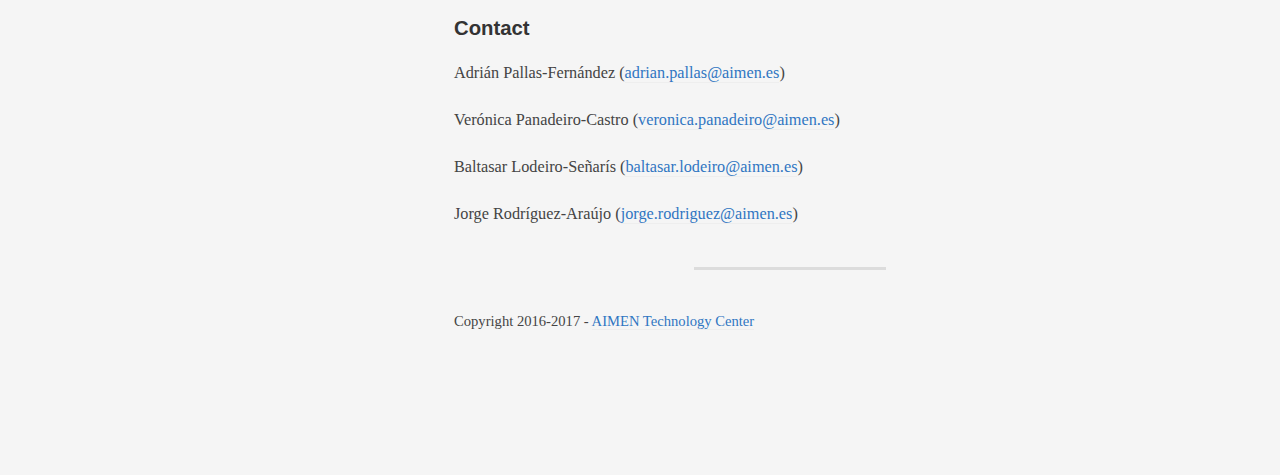
<file: cyplam.html>
<!DOCTYPE html>
<html>
<head>
	<meta charset="utf-8">
	<meta http-equiv="X-UA-Compatible" content="chrome=1">
	<meta name="viewport" content="width=device-width, initial-scale=1, maximum-scale=1">
	<link rel="stylesheet" type="text/css" href="stylesheets/style.min.css">
	<link rel="icon" type="image/png" href="images/l.png">
	<title>OpenLMD by AIMEN Technology Center</title>
</head>
<body>
	<div class="sidebar bg-mint">
		<div class="sidebar-inner">
			<h1 class="blog-title">
				<a href="index.html" title="Open Laser Metal Deposition &mdash; Jorge Rodríguez-Araújo" rel="home">Open Laser Metal Deposition</a>
			</h1>
			<a class="nav-toggle hidden" title="Click to view the navigation" href="#">
				<div class="bars">
					<div class="bar"></div>
					<div class="bar"></div>
					<div class="bar"></div>
					<div class="clear"></div>
				</div>
				<p>
					<span class="menu">Menu</span>
					<span class="close">Close</span>
				</p>
			</a>
			<ul class="main-menu">
				<li class="menu-item menu-item-type-post_type menu-item-object-page"><a href="index.html">Home</a></li>
				<li class="menu-item menu-item-type-post_type menu-item-object-page"><a href="aimen.html">Digital twin</a></li>
				<li class="menu-item menu-item-type-post_type menu-item-object-page"><a href="robpath.html">Path planning</a></li>
				<li class="menu-item menu-item-type-post_type menu-item-object-page"><a href="mashes.html">Monitoring</a></li>
				<li class="menu-item menu-item-type-post_type menu-item-object-page"><a href="cladplus.html">Control</a></li>
				<li class="menu-item menu-item-type-post_type menu-item-object-page"><a href="etna.html">Geometrical monitoring</a></li>
				<li class="menu-item menu-item-type-post_type menu-item-object-page"><a href="proper.html">Adaptive path planning</a></li>
				<li class="menu-item menu-item-type-post_type menu-item-object-page"><a href="cyplam.html">Big data analytics</a></li>
			</ul>
			<p style="text-align:right;" class="credits">
				<img src="images/github.png" width="48" alt="Source Code on GitHub"><br><br>
				<a href="https://github.com/openlmd" class="button"><small>Source Code on</small> GitHub</a>
			</p>
			<div class="clear"></div>
		</div>
	</div>
	<ul class="mobile-menu bg-dark hidden">
		<li class="menu-item menu-item-type-post_type menu-item-object-page"><a href="index.html">Home</a></li>
		<li class="menu-item menu-item-type-post_type menu-item-object-page"><a href="aimen.html">Digital twin</a></li>
		<li class="menu-item menu-item-type-post_type menu-item-object-page"><a href="robpath.html">Path planning</a></li>
		<li class="menu-item menu-item-type-post_type menu-item-object-page"><a href="mashes.html">Monitoring</a></li>
		<li class="menu-item menu-item-type-post_type menu-item-object-page"><a href="cladplus.html">Control</a></li>
		<li class="menu-item menu-item-type-post_type menu-item-object-page"><a href="etna.html">Geometrical monitoring</a></li>
		<li class="menu-item menu-item-type-post_type menu-item-object-page"><a href="proper.html">Adaptive path planning</a></li>
		<li class="menu-item menu-item-type-post_type menu-item-object-page"><a href="cyplam.html">Big data analytics</a></li>
	</ul>
	<div class="wrapper">
		<div class="section-inner wrapper-inner">
			<div class="content">
				<div class="post-inner">
					<div class="post-header">
						<p class="post-date">November 11, 2017</p>
						<h1 class="post-title">Big Data analytics <a href="https://github.com/openlmd/convlmd"><img src="images/convlmd/c.png" width="42px" align="right"></a></h1>
					</div>
					<div class="post-content">
						<p>Based on the datasets recorded from LMD process, this project provides the basic
							sctructure to develop a convolutional neural network software for process parametrization
							and defects detection.</p>
					</div>
					<div style="width: 100%; height: 0px; position: relative; padding-bottom: 75.0019%;">
						<iframe src="https://www.slideshare.net/slideshow/embed_code/key/9dRyOx58fHx0B1"
						frameborder="0" allowfullscreen style="width: 100%; height: 90%; position: absolute;"></iframe>
					</div>
					<div class="post-content">
						<p>Example of power prediction comparing with width measure in a wall construction.
						</p>
					</div>
					<div style="width: 100%; height: 0px; position: relative; padding-bottom: 75.0019%;">
						<iframe src="https://www.youtube.com/embed/oOfcfnQFfGg?ecver=2" frameborder="0"
						allowfullscreen style="width: 100%; height: 100%; position: absolute;"></iframe>
					</div>
					<div class="post-content">
            <p>The data adquisition of big data required for the training is explained above.
            </p>
            <table>
            <tr><td style="width:10%"><a href="https://github.com/openlmd/cyplam">
              <img src="images/cyplam/c.png" width="48px"/></a></td>
              <td style="padding:5px;text-align:left">Big Data Registering</td></tr>
            </table>
            <br>
					</div>
					<div class="post-content">
            <p>The high bandwidth of the multimodal monitoring approach demands effective
              mechanisms to record and manage such a big data. Thus data are recorded in
              bag files (parameters in yaml files), and they are processed after that to
              provide a better way for analysis.</p>
						<p><center><a href="images/cyplam/cyplam.png"><img src="images/cyplam/cyplam.png" width="100%"/></a></center></p>
	          <p><center><i>Cyplam main interface for recording and direct cloud connection.</i></center></p>
            <p>Bag files are a good way to reproduce the system performance enabling the
              development of new modules and features as if it was the real facility.
              However, it is not a good solution to search and analyse data.</p>
            <p><center><a href="images/cyplam/rqt_bag.png"><img src="images/cyplam/rqt_bag.png" width="100%"/></a></center></p>
            <p><center><i>Exploring multiespectral recorded bag data with the rqt_bag tool.</i></center></p>
						<p>To provide a better way for data analytics, bag files are parsed and stored
              in HDF5 files as Pandas dataframes. A dataframe is created for each rostopic
              namespace (e.g. /tachyon, /camera, /robot) using the message timestamp to
              correlate data.</p>
						<p><center><a href="images/cyplam/dataframe.png"><img src="images/cyplam/dataframe.png" width="100%"/></a></center></p>
						<p><center><i>Pandas dataframe used to manage data opened in a notebook.</i></center></p>
            <h3>Getting Started</h3>
            <p>You only must install ROS and clone OpenLMD projects on your computer, and
              download any bag file available on ZENODO to test the software.</p>
<pre>
$ roscd cyplam_data/src/data/
$ python analysis.py -f filename.bag
</pre>
<div class="post-content">
	<p>This web is still under construction, we will add the complete information as possible</p>
</div>
            <h3>Contact</h3>
						<p>Adrián Pallas-Fernández (<a href="mailto:adrian.pallas@aimen.es" class="user-mention">adrian.pallas@aimen.es</a>)</p>
						<p>Verónica Panadeiro-Castro (<a href="mailto:veronica.panadeiro@aimen.es" class="user-mention">veronica.panadeiro@aimen.es</a>)</p>
						<p>Baltasar Lodeiro-Señarís (<a href="mailto:baltasar.lodeiro@aimen.es" class="user-mention">baltasar.lodeiro@aimen.es</a>)</p>
            <p>Jorge Rodríguez-Araújo (<a href="mailto:jorge.rodriguez@aimen.es" class="user-mention">jorge.rodriguez@aimen.es</a>)</p>
            <hr/>
            <p class="small">Copyright 2016-2017 - <a href="http://www.aimen.es/">AIMEN Technology Center</a></p>
          </div>
				</div>
			</div>
		</div>
		</div>
	</div>
	<script src="https://ajax.googleapis.com/ajax/libs/jquery/3.1.0/jquery.min.js"></script>
	<script src="javascripts/global.min.js"></script>
	<script src="javascripts/jquery-eu-cookie-law-popup.min.js"></script>
	<script>
		$(document).bind("user_cookie_consent_changed", function(event, object) {
			var consent = $(object).attr('consent')
			console.log("User consent: " +  consent);
			if (consent) {
				(function(i,s,o,g,r,a,m){i['GoogleAnalyticsObject']=r;i[r]=i[r]||function(){
				(i[r].q=i[r].q||[]).push(arguments)},i[r].l=1*new Date();a=s.createElement(o),
				m=s.getElementsByTagName(o)[0];a.async=1;a.src=g;m.parentNode.insertBefore(a,m)
				})(window,document,'script','https://www.google-analytics.com/analytics.js','ga');

				ga('create', 'UA-80859872-1', 'auto');
				ga('send', 'pageview');
			}
		});

		$(document).euCookieLawPopup().init({
			// cookiePolicyUrl: "privacy.html",
			popupPosition: 'bottom',
			colorStyle: 'default',
			compactStyle: true,
			popupTitle: "This website uses Google Analytics cookies",
			popupText: "We use cookies to ensure that we give you the best experience. If you close this notice, you\'ll accept their use.",
			buttonContinueTitle: "Got it!",
			buttonLearnmoreTitle: "",
			buttonLearnmoreOpenInNewWindow: true,
			agreementExpiresInDays: 30,
			autoAcceptCookiePolicy: true,
			htmlMarkup: null
		});
	</script>
</body>
</html>
</file>
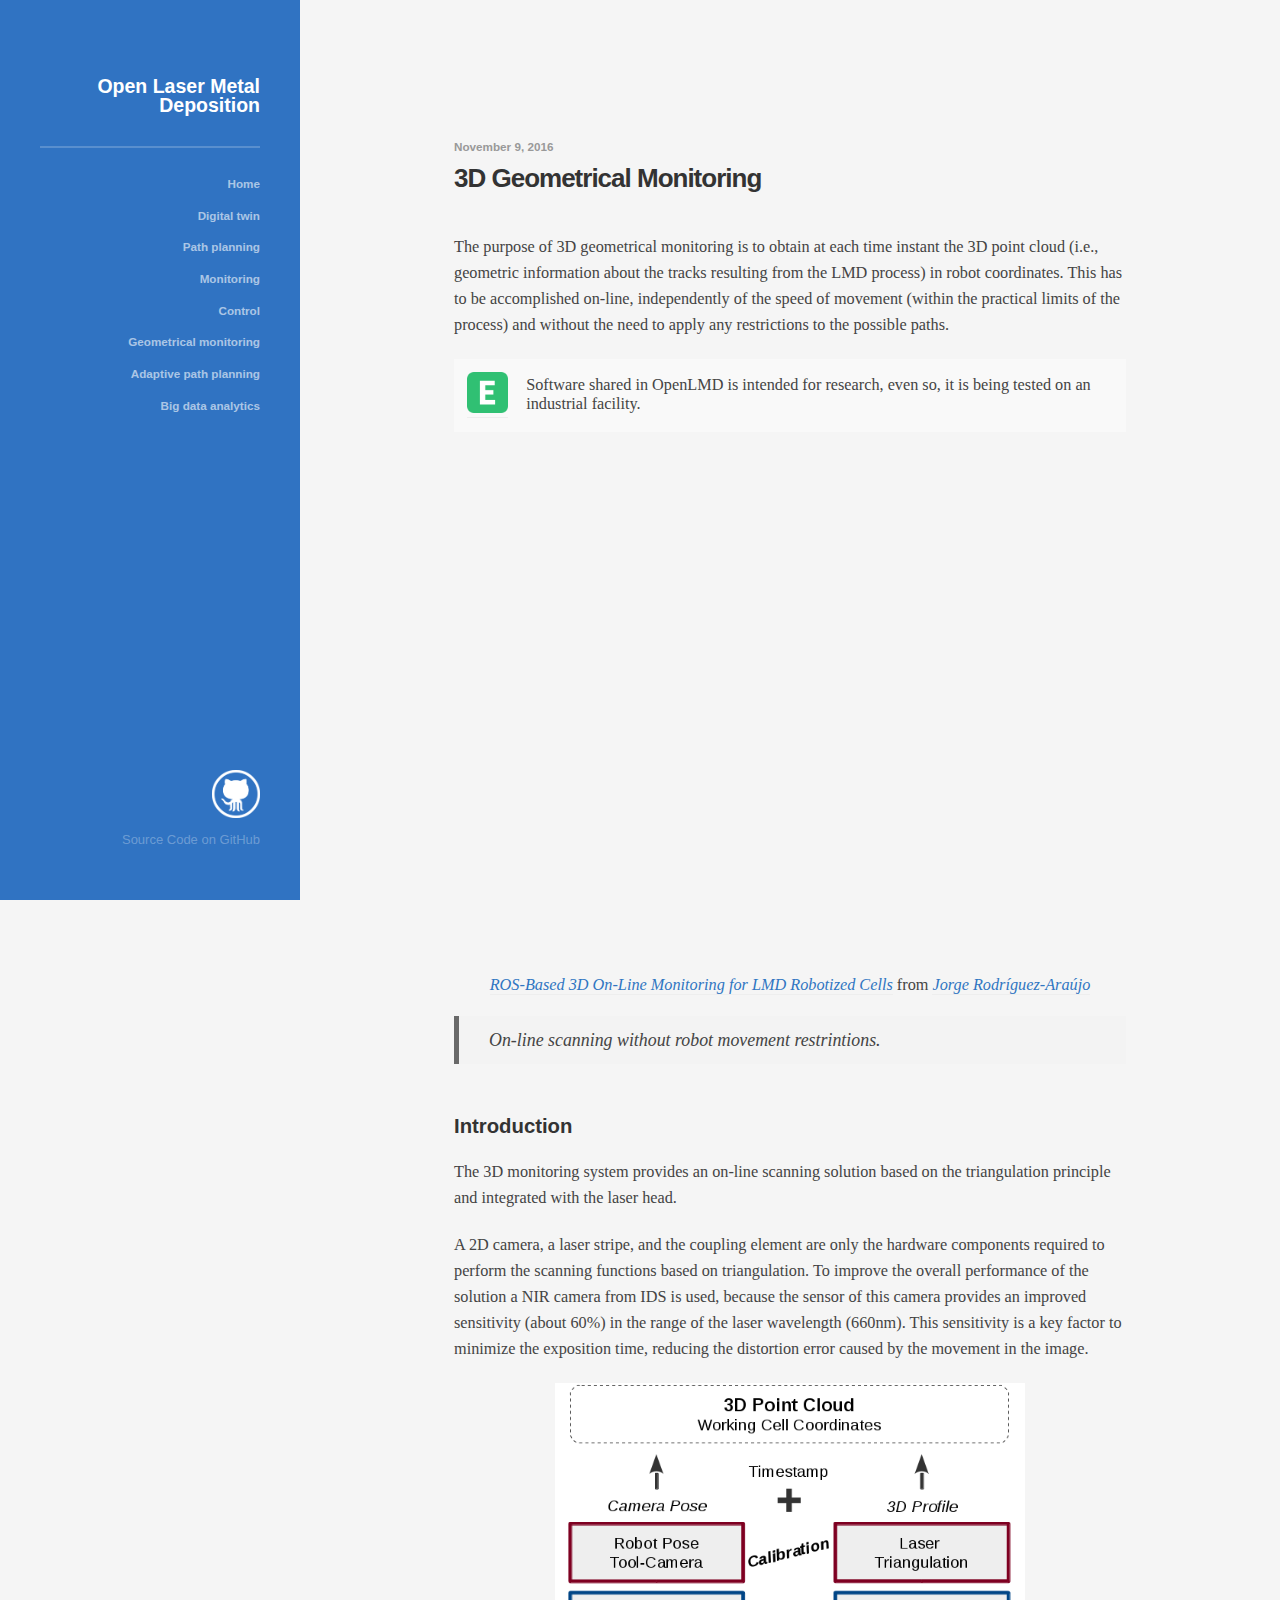
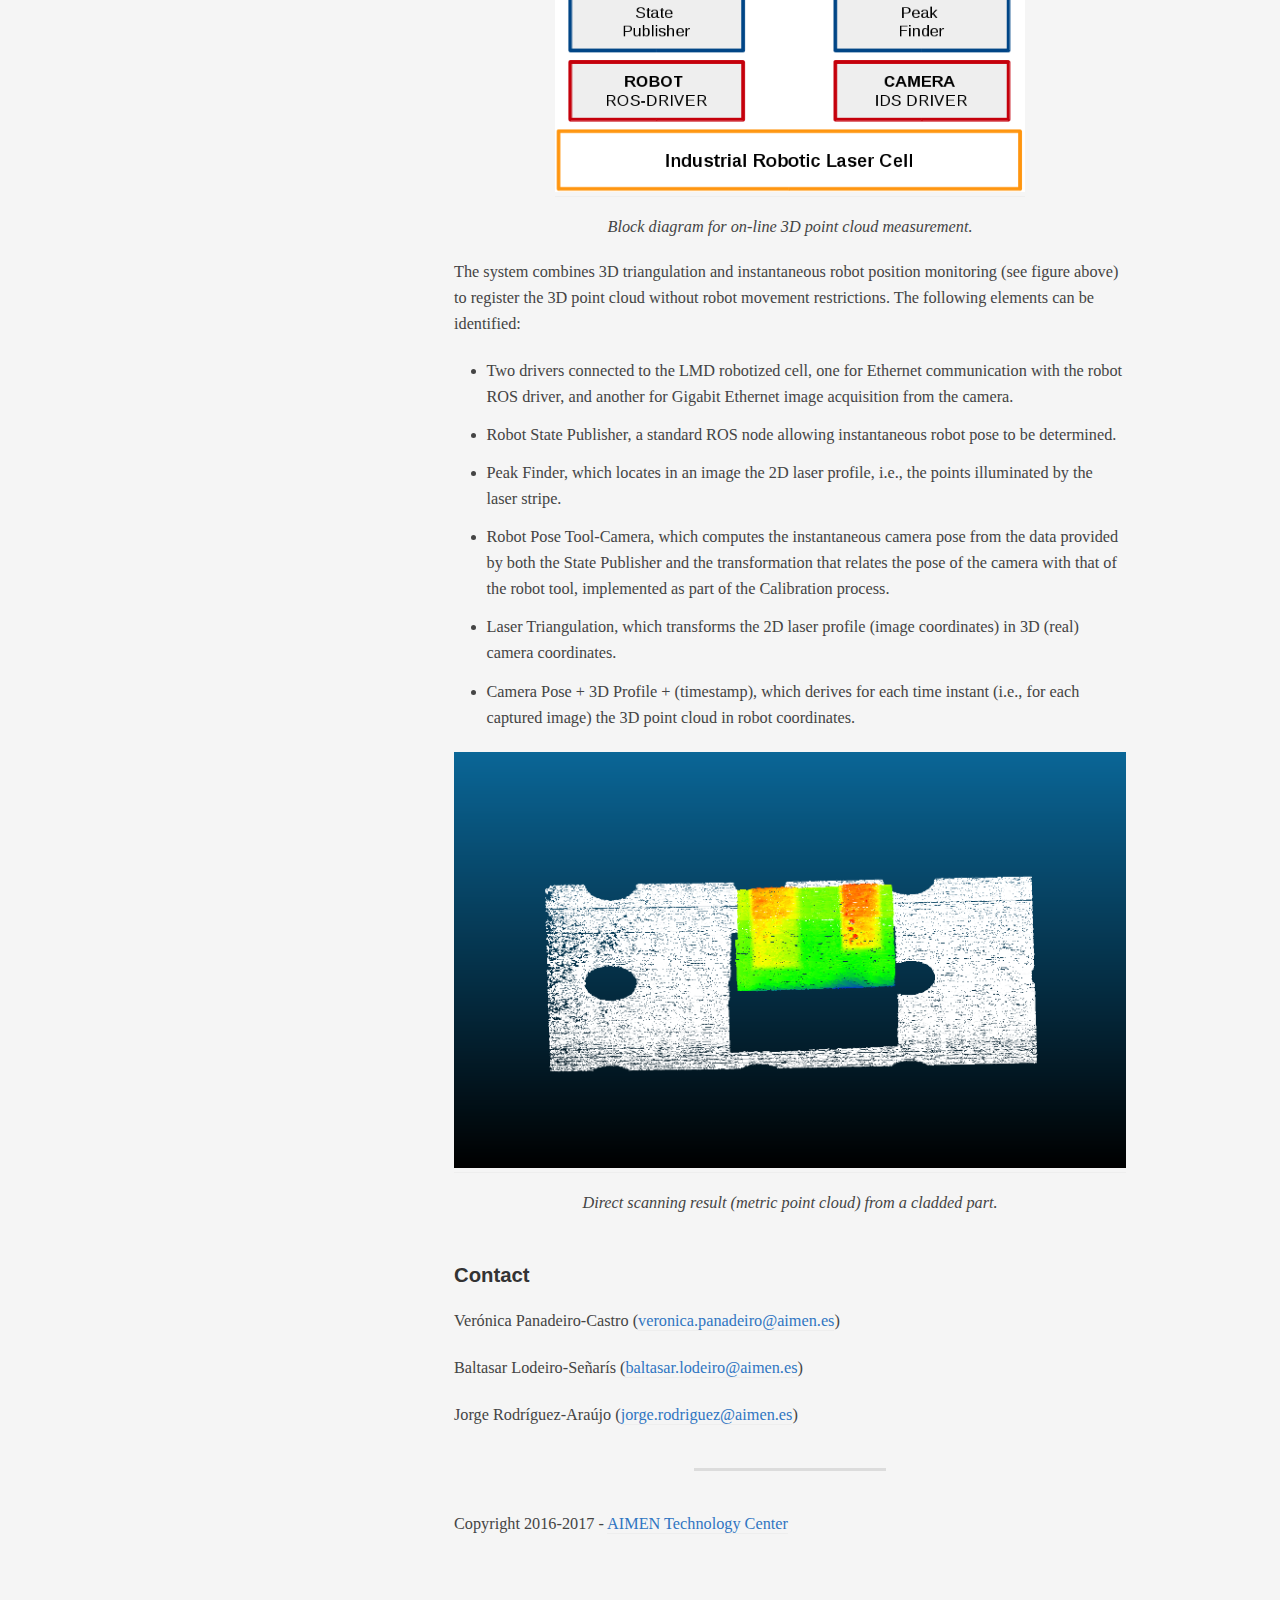
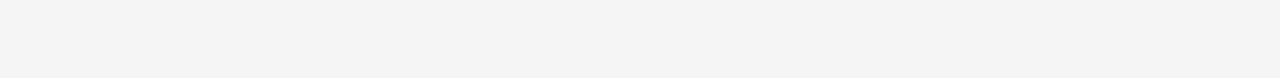
<file: etna.html>
<!DOCTYPE html>
<html>
<head>
	<meta charset="utf-8">
	<meta http-equiv="X-UA-Compatible" content="chrome=1">
	<meta name="viewport" content="width=device-width, initial-scale=1, maximum-scale=1">
	<link rel="stylesheet" type="text/css" href="stylesheets/style.min.css">
	<link rel="icon" type="image/png" href="images/l.png">
	<title>OpenLMD by AIMEN Technology Center</title>
</head>
<body>
	<div class="sidebar bg-mint">
		<div class="sidebar-inner">
			<!-- <a class="blog-logo" href="index.html" title="Open Laser Metal Deposition">
				<img src="images/l.png" alt="OpenLMD">
			</a> -->
			<h1 class="blog-title">
				<a href="index.html" title="Open Laser Metal Deposition &mdash; Jorge Rodríguez-Araújo" rel="home">Open Laser Metal Deposition</a>
			</h1>
			<a class="nav-toggle hidden" title="Click to view the navigation" href="#">
				<div class="bars">
					<div class="bar"></div>
					<div class="bar"></div>
					<div class="bar"></div>
					<div class="clear"></div>
				</div>
				<p>
					<span class="menu">Menu</span>
					<span class="close">Close</span>
				</p>
			</a>
			<ul class="main-menu">
				<li class="menu-item menu-item-type-post_type menu-item-object-page"><a href="index.html">Home</a></li>
				<li class="menu-item menu-item-type-post_type menu-item-object-page"><a href="aimen.html">Digital twin</a></li>
				<li class="menu-item menu-item-type-post_type menu-item-object-page"><a href="robpath.html">Path planning</a></li>
				<li class="menu-item menu-item-type-post_type menu-item-object-page"><a href="mashes.html">Monitoring</a></li>
				<li class="menu-item menu-item-type-post_type menu-item-object-page"><a href="cladplus.html">Control</a></li>
				<li class="menu-item menu-item-type-post_type menu-item-object-page"><a href="etna.html">Geometrical monitoring</a></li>
				<li class="menu-item menu-item-type-post_type menu-item-object-page"><a href="proper.html">Adaptive path planning</a></li>
				<li class="menu-item menu-item-type-post_type menu-item-object-page"><a href="cyplam.html">Big data analytics</a></li>
			</ul>
			<p style="text-align:right;" class="credits">
				<img src="images/github.png" width="48" alt="Source Code on GitHub"><br><br>
				<a href="https://github.com/openlmd" class="button"><small>Source Code on</small> GitHub</a>
			</p>
			<div class="clear"></div>
		</div>
	</div>
	<ul class="mobile-menu bg-dark hidden">
		<li class="menu-item menu-item-type-post_type menu-item-object-page"><a href="index.html">Home</a></li>
		<li class="menu-item menu-item-type-post_type menu-item-object-page"><a href="aimen.html">Digital twin</a></li>
		<li class="menu-item menu-item-type-post_type menu-item-object-page"><a href="robpath.html">Path planning</a></li>
		<li class="menu-item menu-item-type-post_type menu-item-object-page"><a href="mashes.html">Monitoring</a></li>
		<li class="menu-item menu-item-type-post_type menu-item-object-page"><a href="cladplus.html">Control</a></li>
		<li class="menu-item menu-item-type-post_type menu-item-object-page"><a href="etna.html">Geometrical monitoring</a></li>
		<li class="menu-item menu-item-type-post_type menu-item-object-page"><a href="proper.html">Adaptive path planning</a></li>
		<li class="menu-item menu-item-type-post_type menu-item-object-page"><a href="cyplam.html">Big data analytics</a></li>
	</ul>
	<div class="wrapper">
		<div class="section-inner wrapper-inner">
			<div class="content">
				<div class="post-inner">
					<div class="post-header">
						<p class="post-date">November 9, 2016</p>
						<h1 class="post-title">3D Geometrical Monitoring</h1>
					</div>
					<div class="post-content">
            <p>The purpose of 3D geometrical monitoring is to obtain at each time instant the
              3D point cloud (i.e., geometric information about the tracks resulting from the
              LMD process) in robot coordinates. This has to be accomplished on-line, independently
              of the speed of movement (within the practical limits of the process) and without
              the need to apply any restrictions to the possible paths.</p>
              <!-- The three tasks involved in the monitoring process, namely laser stripe detection
              (Peak Finder), laser triangulation, and transformation to robot coordinates to
              obtain the 3D point cloud, have been implemented in a PC using open-source tools. -->
            <table>
            <tr><td style="width:10%"><a href="https://github.com/openlmd/etna">
              <img src="images/etna/e.png" width="48px"/></a></td>
              <td style="padding:5px;text-align:left">Software shared in OpenLMD is intended
              for research, even so, it is being tested on an industrial facility.</td></tr>
            </table>
            <br>
            <div style="width: 100%; height: 0px; position: relative; padding-bottom: 75.0019%;">
              <iframe src="https://www.slideshare.net/slideshow/embed_code/key/3REiTWgJECn3pL"
              frameborder="0" allowfullscreen style="width: 100%; height: 100%; position: absolute;"></iframe>
            </div>
            <p><center><i>
              <a href="http://www.slideshare.net/JorgeRodrguezArajo/rosbased-3d-online-monitoring-for-lmd-robotized-cells"
              title="ROS-Based 3D On-Line Monitoring for LMD Robotized Cells" target="_blank">
              ROS-Based 3D On-Line Monitoring for LMD Robotized Cells</a> </i> from <i>
                <a href="http://www.slideshare.net/JorgeRodrguezArajo" target="_blank">Jorge Rodríguez-Araújo</a>
            </i></center></p>
            <blockquote>On-line scanning without robot movement restrintions.</blockquote>
            <h3>Introduction</h3>
            <p>The 3D monitoring system provides an on-line scanning solution based on the
              triangulation principle and integrated with the laser head.</p>
            <p>A 2D camera, a laser stripe, and the coupling element are only the hardware
              components required to perform the scanning functions based on triangulation.
              To improve the overall performance of the solution a NIR camera from IDS is
              used, because the sensor of this camera provides an improved sensitivity
              (about 60%) in the range of the laser wavelength (660nm). This sensitivity is
              a key factor to minimize the exposition time, reducing the distortion error
              caused by the movement in the image.</p>
            <p><center><a href="images/etna/nodes.png"><img src="images/etna/nodes.png" width="70%"/></a></center></p>
            <p><center><i>Block diagram for on-line 3D point cloud measurement.</i></center></p>
            <p>The system combines 3D triangulation and instantaneous robot position
              monitoring (see figure above) to register the 3D point cloud without robot
              movement restrictions. The following elements can be identified:</p>
            <ul>
              <li>Two drivers connected to the LMD robotized cell, one for Ethernet communication
                with the robot ROS driver, and another for Gigabit Ethernet image acquisition from
                the camera.</li>
              <li>Robot State Publisher, a standard ROS node allowing instantaneous robot pose to
                be determined.</li>
              <li>Peak Finder, which locates in an image the 2D laser profile, i.e., the points
                illuminated by the laser stripe.</li>
              <li>Robot Pose Tool-Camera, which computes the instantaneous camera pose from the
                data provided by both the State Publisher and the transformation that relates the
                pose of the camera with that of the robot tool, implemented as part of the Calibration
                process.</li>
              <li>Laser Triangulation, which transforms the 2D laser profile (image coordinates) in
                3D (real) camera coordinates.</li>
              <li>Camera Pose + 3D Profile + (timestamp), which derives for each time instant (i.e.,
                for each captured image) the 3D point cloud in robot coordinates.</li>
            </ul>
            <p><center><a href="images/etna/scan.png"><img src="images/etna/scan.png" width="100%"/></a></center></p>
            <p><center><i>Direct scanning result (metric point cloud) from a cladded part.</i></center></p>
            <h3>Contact</h3>
						<p>Verónica Panadeiro-Castro (<a href="mailto:veronica.panadeiro@aimen.es" class="user-mention">veronica.panadeiro@aimen.es</a>)</p>
						<p>Baltasar Lodeiro-Señarís (<a href="mailto:baltasar.lodeiro@aimen.es" class="user-mention">baltasar.lodeiro@aimen.es</a>)</p>
            <p>Jorge Rodríguez-Araújo (<a href="mailto:jorge.rodriguez@aimen.es" class="user-mention">jorge.rodriguez@aimen.es</a>)</p>
            <hr/>
            <p>Copyright 2016-2017 - <a href="http://www.aimen.es/">AIMEN Technology Center</a></p>
          </div>
				</div>
			</div>
		</div>
	</div>
	<script src="https://ajax.googleapis.com/ajax/libs/jquery/3.1.0/jquery.min.js"></script>
	<script src="javascripts/global.js"></script>
	<script src="javascripts/jquery-eu-cookie-law-popup.min.js"></script>
	<script>
		$(document).bind("user_cookie_consent_changed", function(event, object) {
			var consent = $(object).attr('consent')
			console.log("User consent: " +  consent);
			if (consent) {
				(function(i,s,o,g,r,a,m){i['GoogleAnalyticsObject']=r;i[r]=i[r]||function(){
				(i[r].q=i[r].q||[]).push(arguments)},i[r].l=1*new Date();a=s.createElement(o),
				m=s.getElementsByTagName(o)[0];a.async=1;a.src=g;m.parentNode.insertBefore(a,m)
				})(window,document,'script','https://www.google-analytics.com/analytics.js','ga');

				ga('create', 'UA-80859872-1', 'auto');
				ga('send', 'pageview');
			}
		});

		$(document).euCookieLawPopup().init({
			// cookiePolicyUrl: "privacy.html",
			popupPosition: 'bottom',
			colorStyle: 'default',
			compactStyle: true,
			popupTitle: "This website uses Google Analytics cookies",
			popupText: "We use cookies to ensure that we give you the best experience. If you close this notice, you\'ll accept their use.",
			buttonContinueTitle: "Got it!",
			buttonLearnmoreTitle: "",
			buttonLearnmoreOpenInNewWindow: true,
			agreementExpiresInDays: 30,
			autoAcceptCookiePolicy: true,
			htmlMarkup: null
		});
	</script>
</body>
</html>
</file>
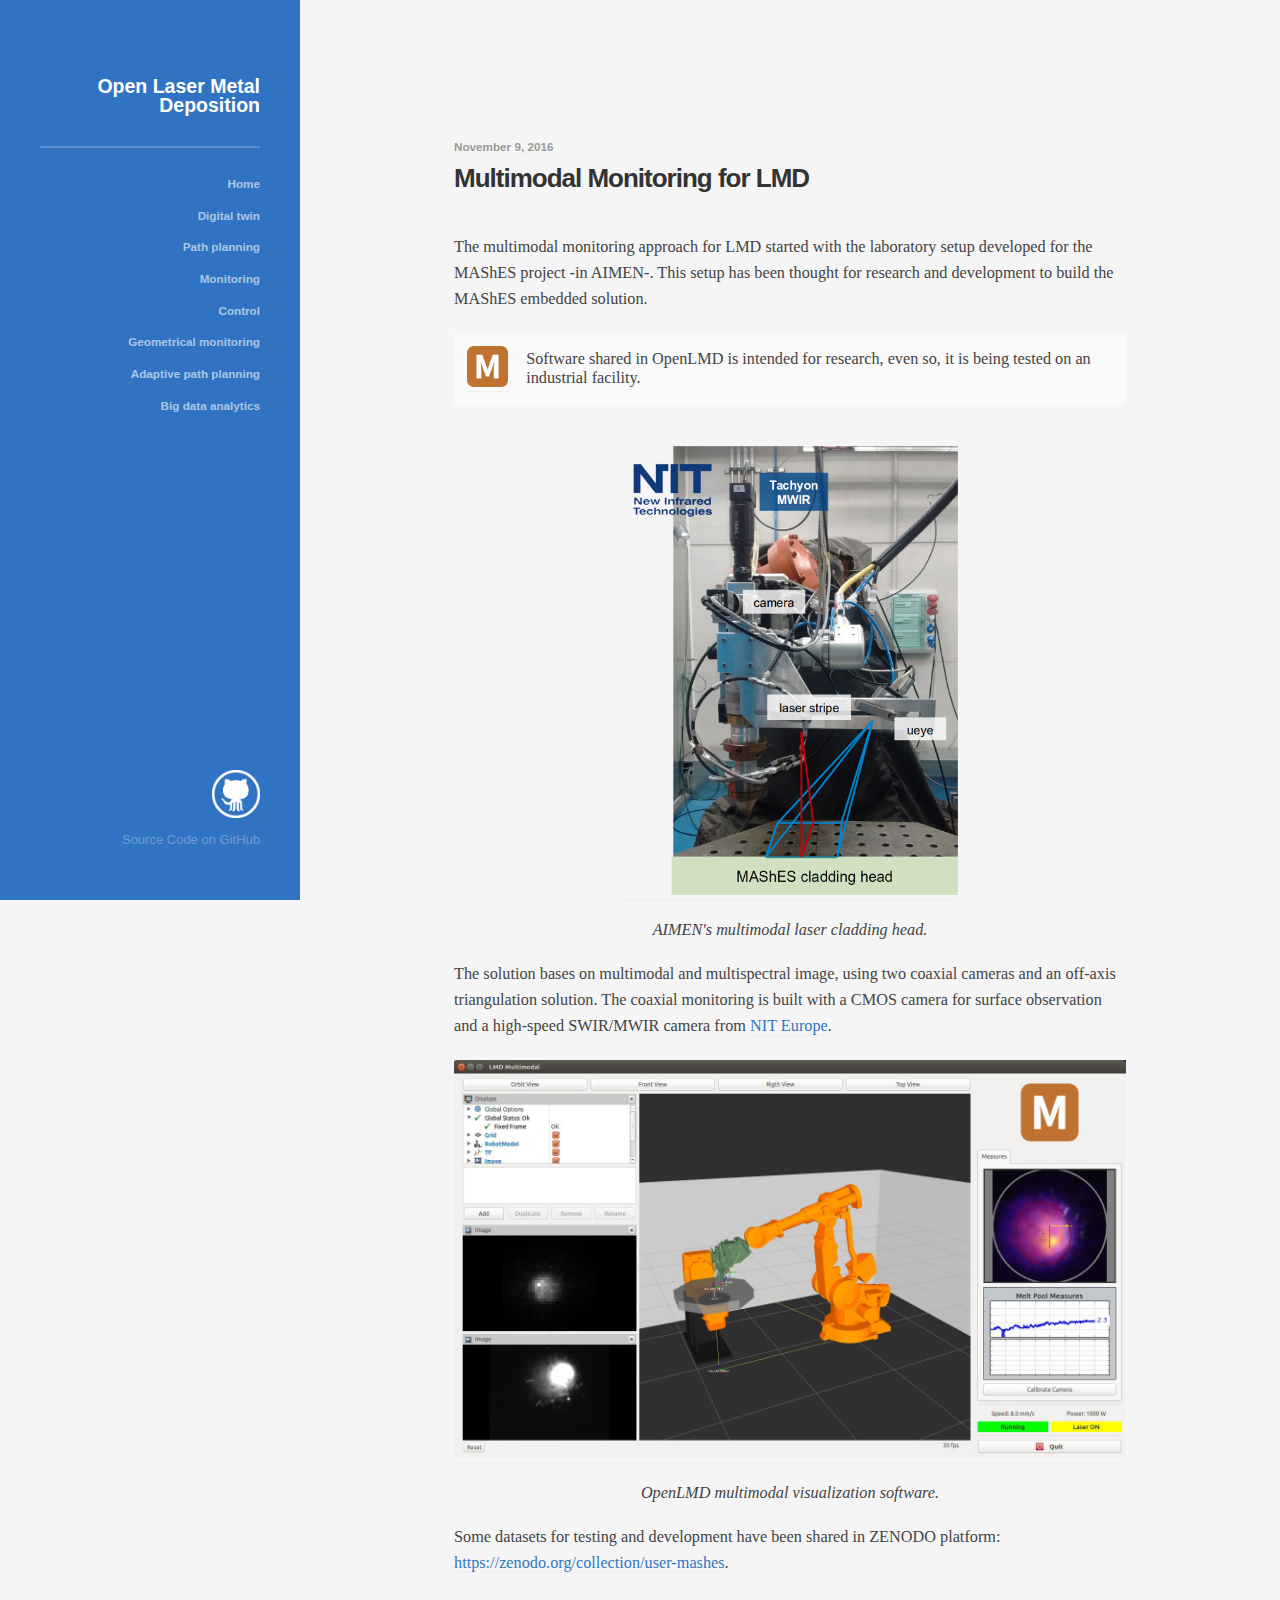
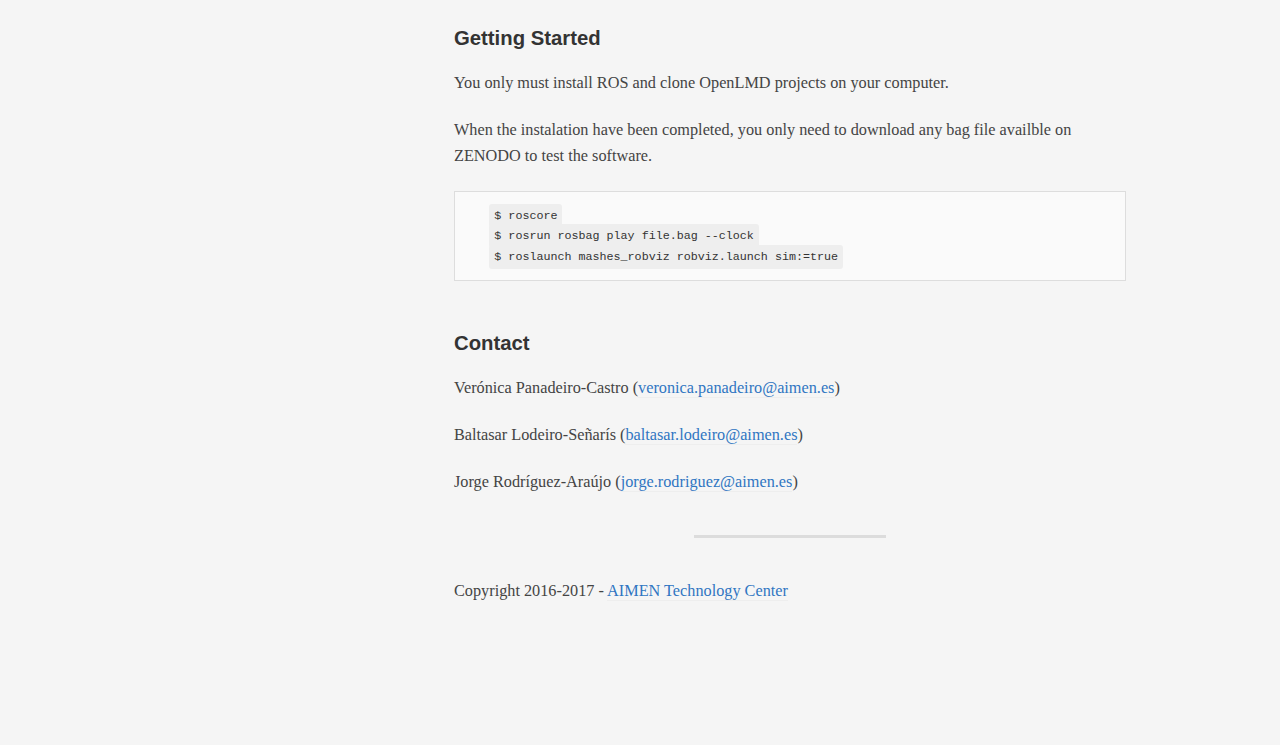
<file: mashes.html>
<!DOCTYPE html>
<html>
<head>
	<meta charset="utf-8">
	<meta http-equiv="X-UA-Compatible" content="chrome=1">
	<meta name="viewport" content="width=device-width, initial-scale=1, maximum-scale=1">
	<link rel="stylesheet" type="text/css" href="stylesheets/style.min.css">
	<link rel="icon" type="image/png" href="images/l.png">
	<title>OpenLMD by AIMEN Technology Center</title>
</head>
<body>
	<div class="sidebar bg-mint">
		<div class="sidebar-inner">
			<!-- <a class="blog-logo" href="index.html" title="Open Laser Metal Deposition">
				<img src="images/l.png" alt="OpenLMD">
			</a> -->
			<h1 class="blog-title">
				<a href="index.html" title="Open Laser Metal Deposition &mdash; Jorge Rodríguez-Araújo" rel="home">Open Laser Metal Deposition</a>
			</h1>
			<a class="nav-toggle hidden" title="Click to view the navigation" href="#">
				<div class="bars">
					<div class="bar"></div>
					<div class="bar"></div>
					<div class="bar"></div>
					<div class="clear"></div>
				</div>
				<p>
					<span class="menu">Menu</span>
					<span class="close">Close</span>
				</p>
			</a>
			<ul class="main-menu">
				<li class="menu-item menu-item-type-post_type menu-item-object-page"><a href="index.html">Home</a></li>
				<li class="menu-item menu-item-type-post_type menu-item-object-page"><a href="aimen.html">Digital twin</a></li>
				<li class="menu-item menu-item-type-post_type menu-item-object-page"><a href="robpath.html">Path planning</a></li>
				<li class="menu-item menu-item-type-post_type menu-item-object-page"><a href="mashes.html">Monitoring</a></li>
				<li class="menu-item menu-item-type-post_type menu-item-object-page"><a href="cladplus.html">Control</a></li>
				<li class="menu-item menu-item-type-post_type menu-item-object-page"><a href="etna.html">Geometrical monitoring</a></li>
				<li class="menu-item menu-item-type-post_type menu-item-object-page"><a href="proper.html">Adaptive path planning</a></li>
				<li class="menu-item menu-item-type-post_type menu-item-object-page"><a href="cyplam.html">Big data analytics</a></li>
			</ul>
			<p style="text-align:right;" class="credits">
				<img src="images/github.png" width="48" alt="Source Code on GitHub"><br><br>
				<a href="https://github.com/openlmd" class="button"><small>Source Code on</small> GitHub</a>
			</p>
			<div class="clear"></div>
		</div>
	</div>
	<ul class="mobile-menu bg-dark hidden">
		<li class="menu-item menu-item-type-post_type menu-item-object-page"><a href="index.html">Home</a></li>
		<li class="menu-item menu-item-type-post_type menu-item-object-page"><a href="aimen.html">Digital twin</a></li>
		<li class="menu-item menu-item-type-post_type menu-item-object-page"><a href="robpath.html">Path planning</a></li>
		<li class="menu-item menu-item-type-post_type menu-item-object-page"><a href="mashes.html">Monitoring</a></li>
		<li class="menu-item menu-item-type-post_type menu-item-object-page"><a href="cladplus.html">Control</a></li>
		<li class="menu-item menu-item-type-post_type menu-item-object-page"><a href="etna.html">Geometrical monitoring</a></li>
		<li class="menu-item menu-item-type-post_type menu-item-object-page"><a href="proper.html">Adaptive path planning</a></li>
		<li class="menu-item menu-item-type-post_type menu-item-object-page"><a href="cyplam.html">Big data analytics</a></li>
	</ul>
	<div class="wrapper">
		<div class="section-inner wrapper-inner">
			<div class="content">
				<div class="post-inner">
					<div class="post-header">
						<p class="post-date">November 9, 2016</p>
						<h1 class="post-title">Multimodal Monitoring for LMD</h1>
					</div>
					<div class="post-content">
            <p>The multimodal monitoring approach for LMD started with the laboratory setup
              developed for the MAShES project -in AIMEN-. This setup has been thought
              for research and development to build the MAShES embedded solution.</p>
              <!--Link to de mashes device in the official page-->
            <table>
            <tr><td style="width:10%"><a href="https://github.com/openlmd/mashes">
              <img src="images/mashes/m.png" width="48px"/></a></td>
              <td style="padding:5px;text-align:left">Software shared in OpenLMD is intended
              for research, even so, it is being tested on an industrial facility.</td></tr>
            </table>
            <br>
            <p><center><a href="images/mashes/head.png"><img src="images/mashes/head.png" width="50%"/></a></center></p>
            <p><center><i>AIMEN's multimodal laser cladding head.</i></center></p>
            <p>The solution bases on multimodal and multispectral image, using two coaxial
              cameras and an off-axis triangulation solution. The coaxial monitoring is
              built with a CMOS camera for surface observation and a high-speed SWIR/MWIR
              camera from <a href="http://www.niteurope.com/">NIT Europe</a>.</p>
            <p><center><a href="images/mashes/multimodal.jpg"><img src="images/mashes/multimodal.jpg" width="100%"/></a></center></p
            <p><center><i>OpenLMD multimodal visualization software.</i></center></p>
            <p>Some datasets for testing and development have been shared in ZENODO
              platform: <a href="https://zenodo.org/collection/user-mashes">
                https://zenodo.org/collection/user-mashes</a>.</p>
            <h3>Getting Started</h3>
            <p>You only must install ROS and clone OpenLMD projects on your computer.</p>
            <p>When the instalation have been completed, you only need to download any bag
              file availble on ZENODO to test the software.</p>
<pre>
  <code>$ roscore</code>
  <code>$ rosrun rosbag play file.bag --clock</code>
  <code>$ roslaunch mashes_robviz robviz.launch sim:=true</code>
</pre>
            <h3>Contact</h3>
						<p>Verónica Panadeiro-Castro (<a href="mailto:veronica.panadeiro@aimen.es" class="user-mention">veronica.panadeiro@aimen.es</a>)</p>
						<p>Baltasar Lodeiro-Señarís (<a href="mailto:baltasar.lodeiro@aimen.es" class="user-mention">baltasar.lodeiro@aimen.es</a>)</p>
            <p>Jorge Rodríguez-Araújo (<a href="mailto:jorge.rodriguez@aimen.es" class="user-mention">jorge.rodriguez@aimen.es</a>)</p>
            <hr/>
            <p>Copyright 2016-2017 - <a href="http://www.aimen.es/">AIMEN Technology Center</a></p>
          </div>
				</div>
			</div>
		</div>
	</div>
	<script src="https://ajax.googleapis.com/ajax/libs/jquery/3.1.0/jquery.min.js"></script>
	<script src="javascripts/global.js"></script>
	<script src="javascripts/jquery-eu-cookie-law-popup.min.js"></script>
	<script>
		$(document).bind("user_cookie_consent_changed", function(event, object) {
			var consent = $(object).attr('consent')
			console.log("User consent: " +  consent);
			if (consent) {
				(function(i,s,o,g,r,a,m){i['GoogleAnalyticsObject']=r;i[r]=i[r]||function(){
				(i[r].q=i[r].q||[]).push(arguments)},i[r].l=1*new Date();a=s.createElement(o),
				m=s.getElementsByTagName(o)[0];a.async=1;a.src=g;m.parentNode.insertBefore(a,m)
				})(window,document,'script','https://www.google-analytics.com/analytics.js','ga');

				ga('create', 'UA-80859872-1', 'auto');
				ga('send', 'pageview');
			}
		});

		$(document).euCookieLawPopup().init({
			// cookiePolicyUrl: "privacy.html",
			popupPosition: 'bottom',
			colorStyle: 'default',
			compactStyle: true,
			popupTitle: "This website uses Google Analytics cookies",
			popupText: "We use cookies to ensure that we give you the best experience. If you close this notice, you\'ll accept their use.",
			buttonContinueTitle: "Got it!",
			buttonLearnmoreTitle: "",
			buttonLearnmoreOpenInNewWindow: true,
			agreementExpiresInDays: 30,
			autoAcceptCookiePolicy: true,
			htmlMarkup: null
		});
	</script>
</body>
</html>
</file>
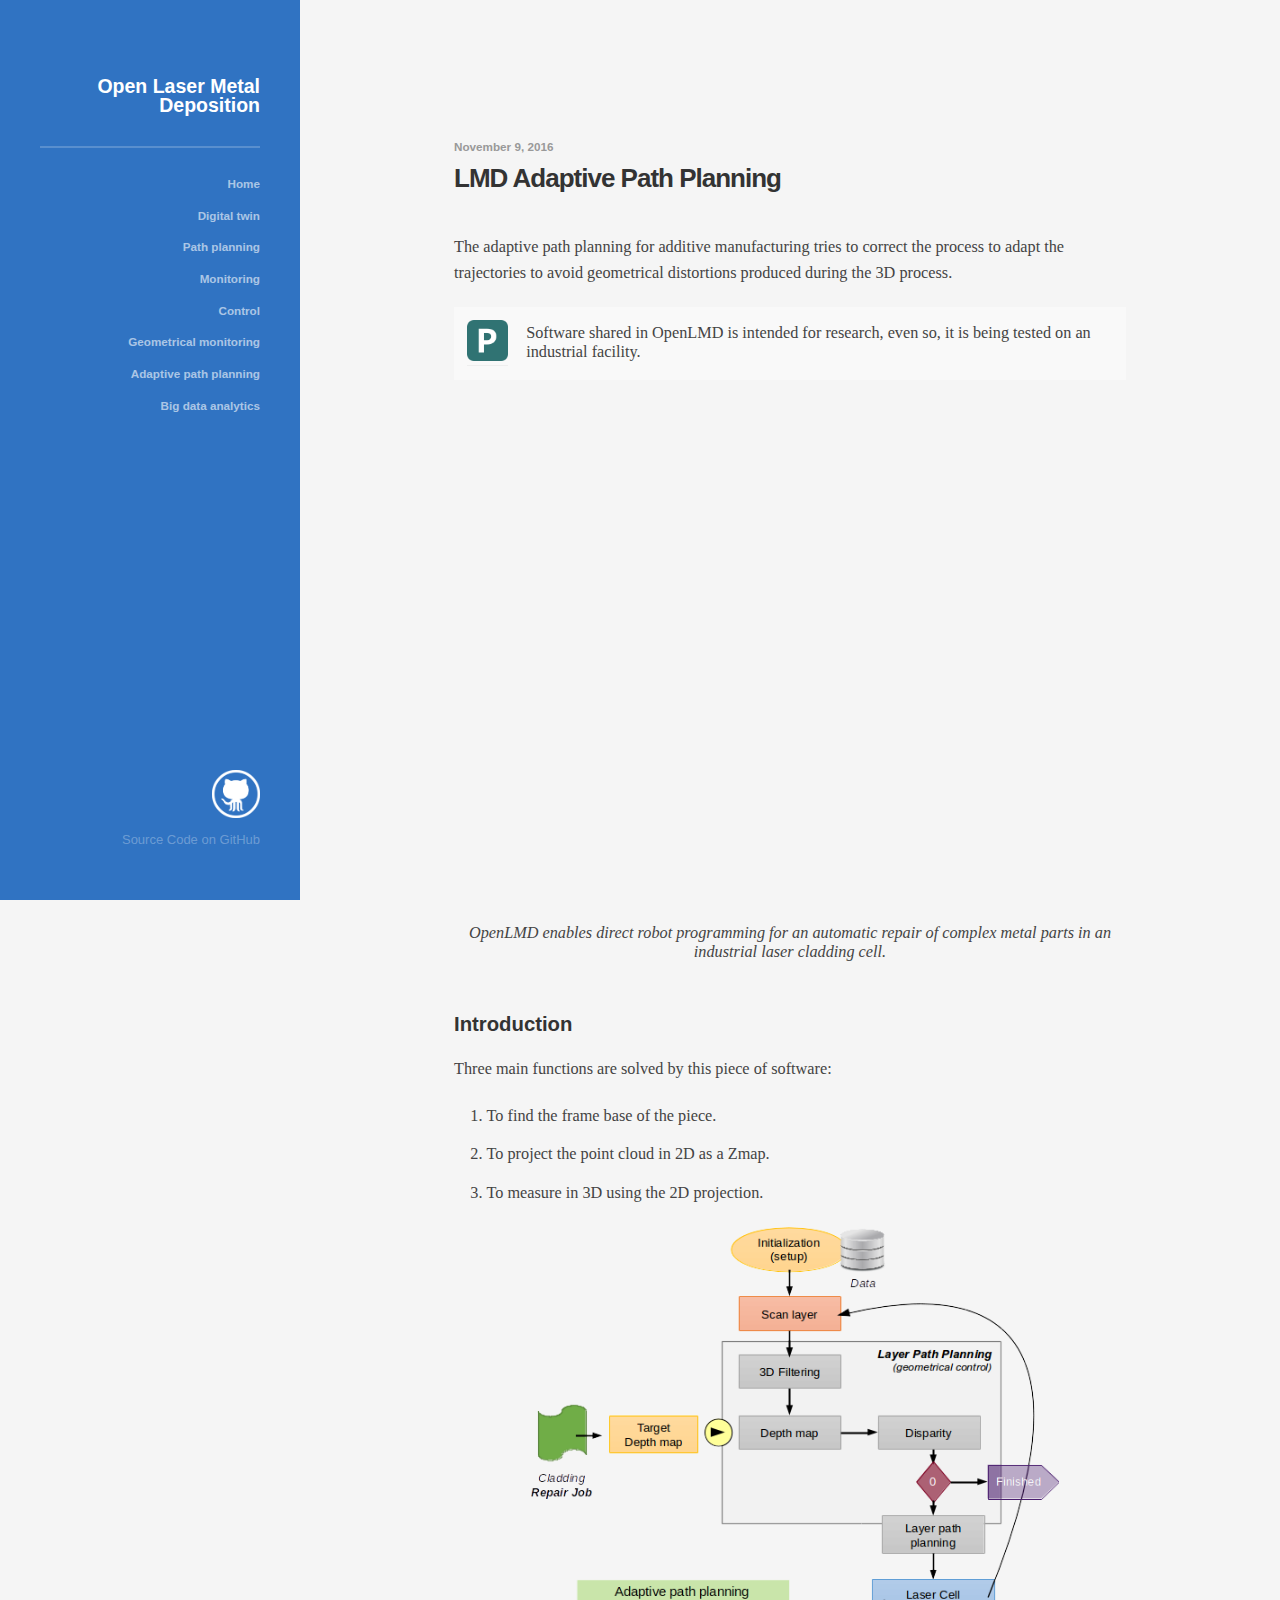
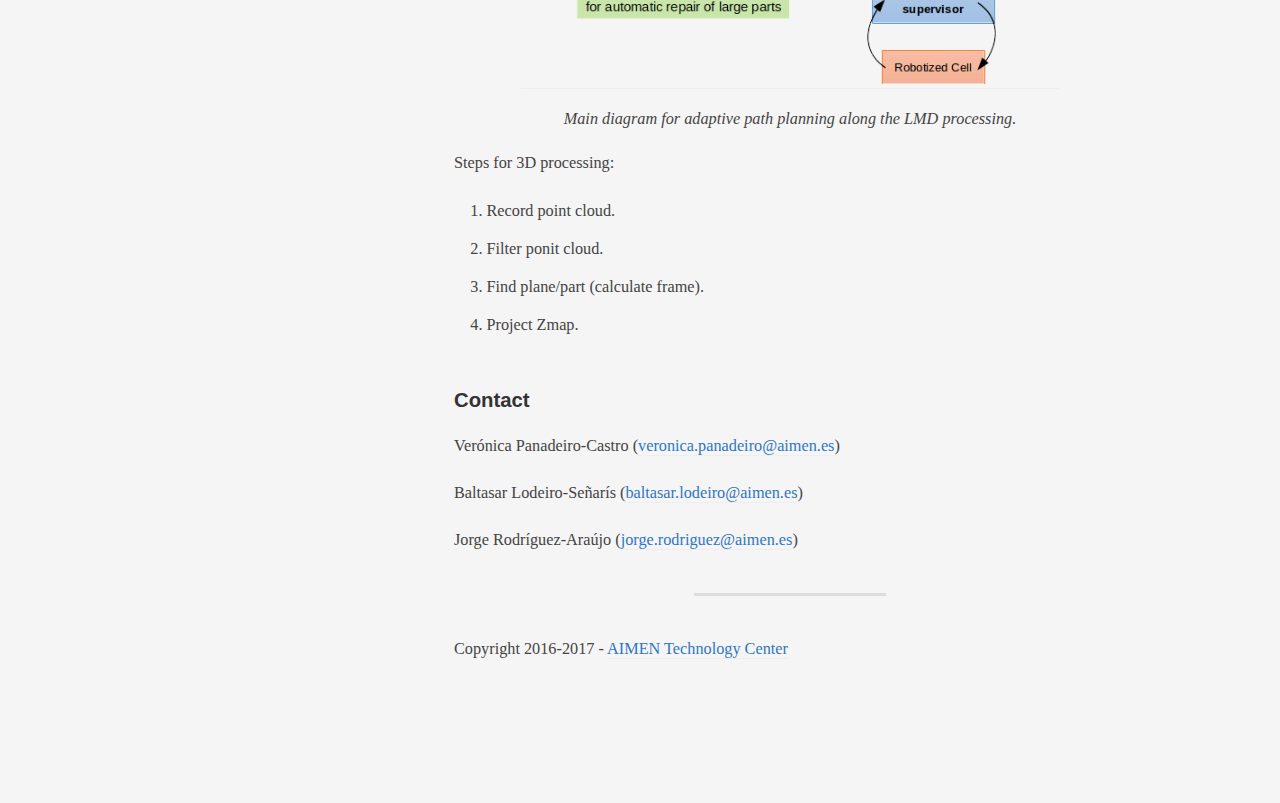
<file: proper.html>
<!DOCTYPE html>
<html>
<head>
	<meta charset="utf-8">
	<meta http-equiv="X-UA-Compatible" content="chrome=1">
	<meta name="viewport" content="width=device-width, initial-scale=1, maximum-scale=1">
	<link rel="stylesheet" type="text/css" href="stylesheets/style.min.css">
	<link rel="icon" type="image/png" href="images/l.png">
	<title>OpenLMD by AIMEN Technology Center</title>
</head>
<body>
	<div class="sidebar bg-mint">
		<div class="sidebar-inner">
			<h1 class="blog-title">
				<a href="index.html" title="Open Laser Metal Deposition &mdash; Jorge Rodríguez-Araújo" rel="home">Open Laser Metal Deposition</a>
			</h1>
			<a class="nav-toggle hidden" title="Click to view the navigation" href="#">
				<div class="bars">
					<div class="bar"></div>
					<div class="bar"></div>
					<div class="bar"></div>
					<div class="clear"></div>
				</div>
				<p>
					<span class="menu">Menu</span>
					<span class="close">Close</span>
				</p>
			</a>
			<ul class="main-menu">
				<li class="menu-item menu-item-type-post_type menu-item-object-page"><a href="index.html">Home</a></li>
				<li class="menu-item menu-item-type-post_type menu-item-object-page"><a href="aimen.html">Digital twin</a></li>
				<li class="menu-item menu-item-type-post_type menu-item-object-page"><a href="robpath.html">Path planning</a></li>
				<li class="menu-item menu-item-type-post_type menu-item-object-page"><a href="mashes.html">Monitoring</a></li>
				<li class="menu-item menu-item-type-post_type menu-item-object-page"><a href="cladplus.html">Control</a></li>
				<li class="menu-item menu-item-type-post_type menu-item-object-page"><a href="etna.html">Geometrical monitoring</a></li>
				<li class="menu-item menu-item-type-post_type menu-item-object-page"><a href="proper.html">Adaptive path planning</a></li>
				<li class="menu-item menu-item-type-post_type menu-item-object-page"><a href="cyplam.html">Big data analytics</a></li>
			</ul>
			<p style="text-align:right;" class="credits">
				<img src="images/github.png" width="48" alt="Source Code on GitHub"><br><br>
				<a href="https://github.com/openlmd" class="button"><small>Source Code on</small> GitHub</a>
			</p>
			<div class="clear"></div>
		</div>
	</div>
	<ul class="mobile-menu bg-dark hidden">
		<li class="menu-item menu-item-type-post_type menu-item-object-page"><a href="index.html">Home</a></li>
		<li class="menu-item menu-item-type-post_type menu-item-object-page"><a href="aimen.html">Digital twin</a></li>
		<li class="menu-item menu-item-type-post_type menu-item-object-page"><a href="robpath.html">Path planning</a></li>
		<li class="menu-item menu-item-type-post_type menu-item-object-page"><a href="mashes.html">Monitoring</a></li>
		<li class="menu-item menu-item-type-post_type menu-item-object-page"><a href="cladplus.html">Control</a></li>
		<li class="menu-item menu-item-type-post_type menu-item-object-page"><a href="etna.html">Geometrical monitoring</a></li>
		<li class="menu-item menu-item-type-post_type menu-item-object-page"><a href="proper.html">Adaptive path planning</a></li>
		<li class="menu-item menu-item-type-post_type menu-item-object-page"><a href="cyplam.html">Big data analytics</a></li>
	</ul>
	<div class="wrapper">
		<div class="section-inner wrapper-inner">
			<div class="content">
				<div class="post-inner">
					<div class="post-header">
						<p class="post-date">November 9, 2016</p>
						<h1 class="post-title">LMD Adaptive Path Planning</h1>
					</div>
					<div class="post-content">
            <p>The adaptive path planning for additive manufacturing tries to correct
              the process to adapt the trajectories to avoid geometrical distortions
              produced during the 3D process.</p>
            <table>
            <tr><td style="width:10%"><a href="https://github.com/openlmd/proper">
              <img src="images/proper/p.png" width="48px"/></a></td>
              <td style="padding:5px;text-align:left">Software shared in OpenLMD is intended
              for research, even so, it is being tested on an industrial facility.</td></tr>
            </table>
            <br>
            <div style="width: 100%; height: 0px; position: relative; padding-bottom: 75.0019%;">
              <iframe src="https://www.youtube.com/embed/-2HBTQDpCZQ" frameborder="0"
              allowfullscreen style="width: 100%; height: 100%; position: absolute;"></iframe>
            </div>
            <p><center><i>OpenLMD enables direct robot programming for an automatic repair
							of complex metal parts in an industrial laser cladding cell.</i></center></p>
            <h3>Introduction</h3>
            <p>Three main functions are solved by this piece of software:</p>
            <ol>
              <li>To find the frame base of the piece.</li>
              <li>To project the point cloud in 2D as a Zmap.</li>
              <li>To measure in 3D using the 2D projection.</li>
            </ol>
            <p><center><a href="images/proper/adaptive.png"><img src="images/proper/adaptive.png" width="80%"/></a></center></p>
            <p><center><i>Main diagram for adaptive path planning along the LMD processing.</i></center></p>
            <p>Steps for 3D processing:</p>
            <ol>
              <li>Record point cloud.</li>
              <li>Filter ponit cloud.</li>
              <li>Find plane/part (calculate frame).</li>
              <li>Project Zmap.</li>
            </ol>
            <h3>Contact</h3>
						<p>Verónica Panadeiro-Castro (<a href="mailto:veronica.panadeiro@aimen.es" class="user-mention">veronica.panadeiro@aimen.es</a>)</p>
						<p>Baltasar Lodeiro-Señarís (<a href="mailto:baltasar.lodeiro@aimen.es" class="user-mention">baltasar.lodeiro@aimen.es</a>)</p>
            <p>Jorge Rodríguez-Araújo (<a href="mailto:jorge.rodriguez@aimen.es" class="user-mention">jorge.rodriguez@aimen.es</a>)</p>
            <hr/>
            <p>Copyright 2016-2017 - <a href="http://www.aimen.es/">AIMEN Technology Center</a></p>
          </div>
				</div>
			</div>
		</div>
	</div>
	<script src="https://ajax.googleapis.com/ajax/libs/jquery/3.1.0/jquery.min.js"></script>
	<script src="javascripts/global.js"></script>
	<script src="javascripts/jquery-eu-cookie-law-popup.min.js"></script>
	<script>
		$(document).bind("user_cookie_consent_changed", function(event, object) {
			var consent = $(object).attr('consent')
			console.log("User consent: " +  consent);
			if (consent) {
				(function(i,s,o,g,r,a,m){i['GoogleAnalyticsObject']=r;i[r]=i[r]||function(){
				(i[r].q=i[r].q||[]).push(arguments)},i[r].l=1*new Date();a=s.createElement(o),
				m=s.getElementsByTagName(o)[0];a.async=1;a.src=g;m.parentNode.insertBefore(a,m)
				})(window,document,'script','https://www.google-analytics.com/analytics.js','ga');

				ga('create', 'UA-80859872-1', 'auto');
				ga('send', 'pageview');
			}
		});

		$(document).euCookieLawPopup().init({
			// cookiePolicyUrl: "privacy.html",
			popupPosition: 'bottom',
			colorStyle: 'default',
			compactStyle: true,
			popupTitle: "This website uses Google Analytics cookies",
			popupText: "We use cookies to ensure that we give you the best experience. If you close this notice, you\'ll accept their use.",
			buttonContinueTitle: "Got it!",
			buttonLearnmoreTitle: "",
			buttonLearnmoreOpenInNewWindow: true,
			agreementExpiresInDays: 30,
			autoAcceptCookiePolicy: true,
			htmlMarkup: null
		});
	</script>
</body>
</html>
</file>
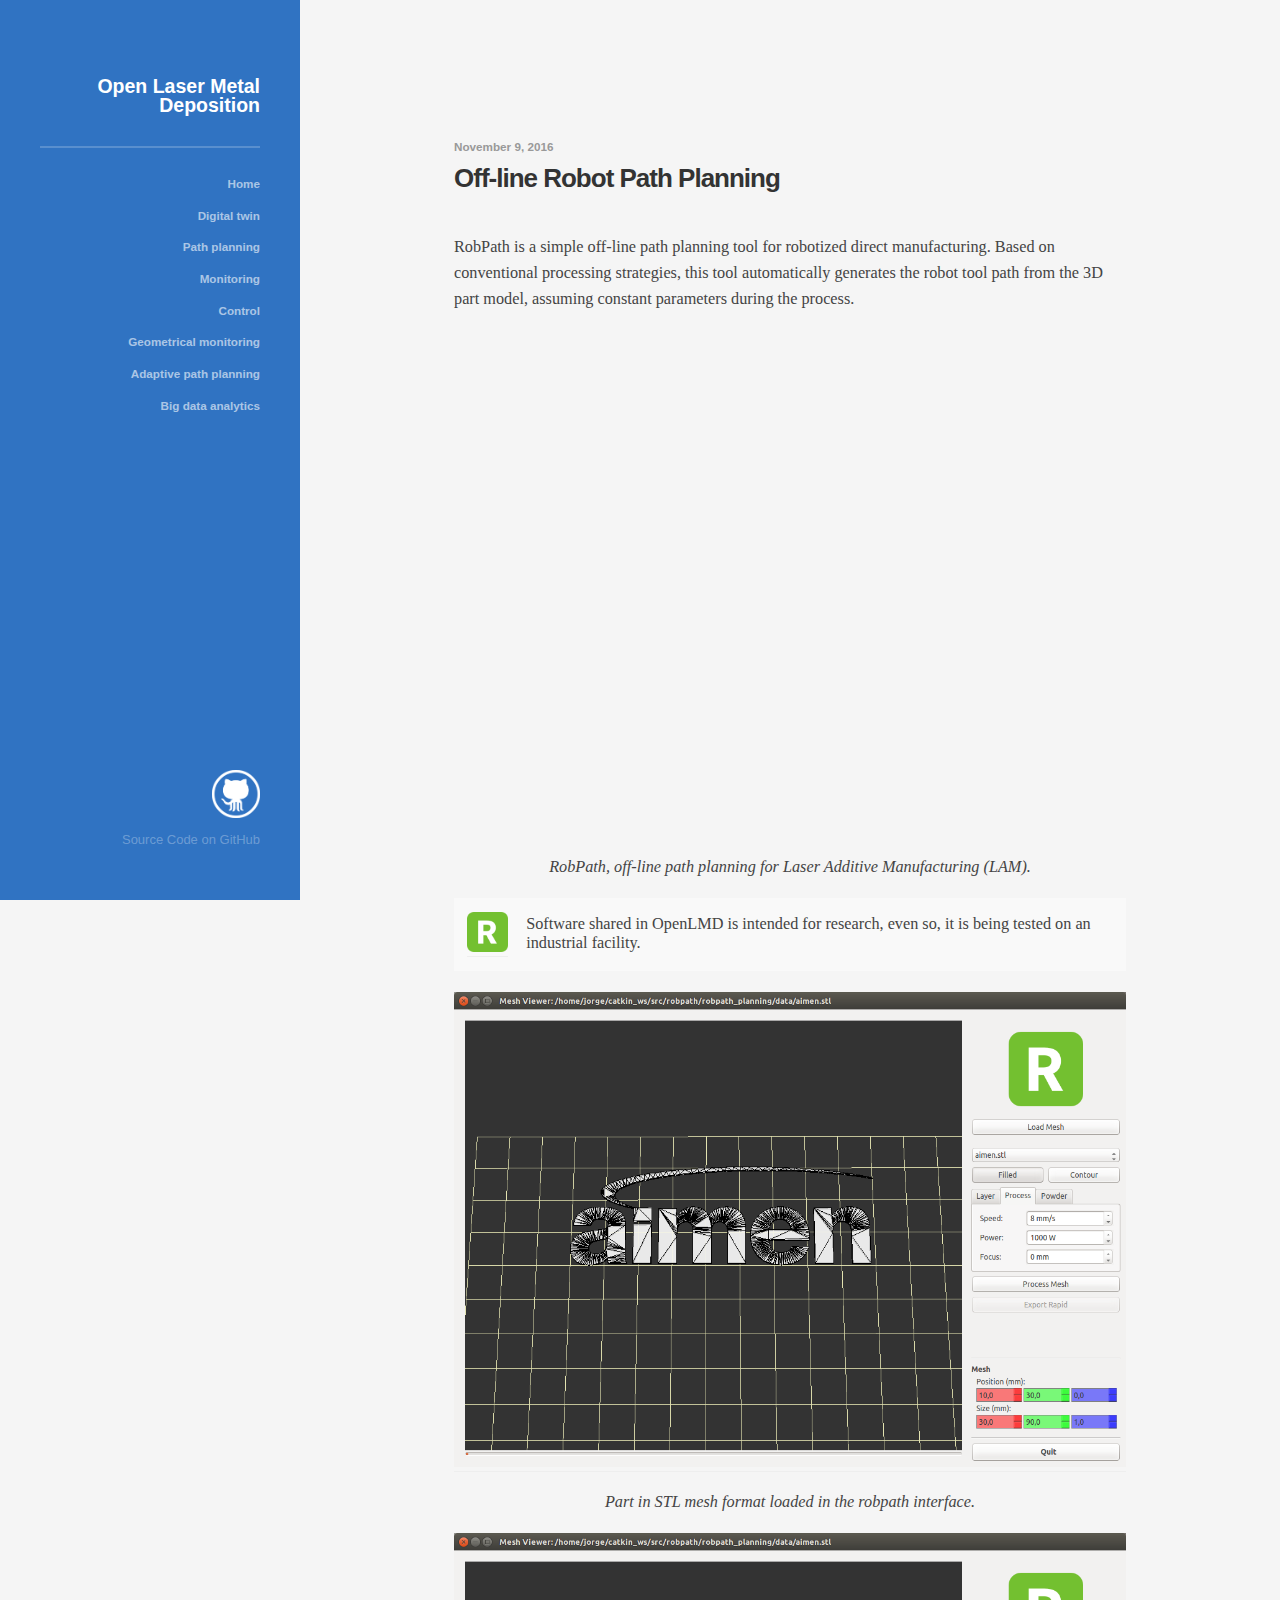
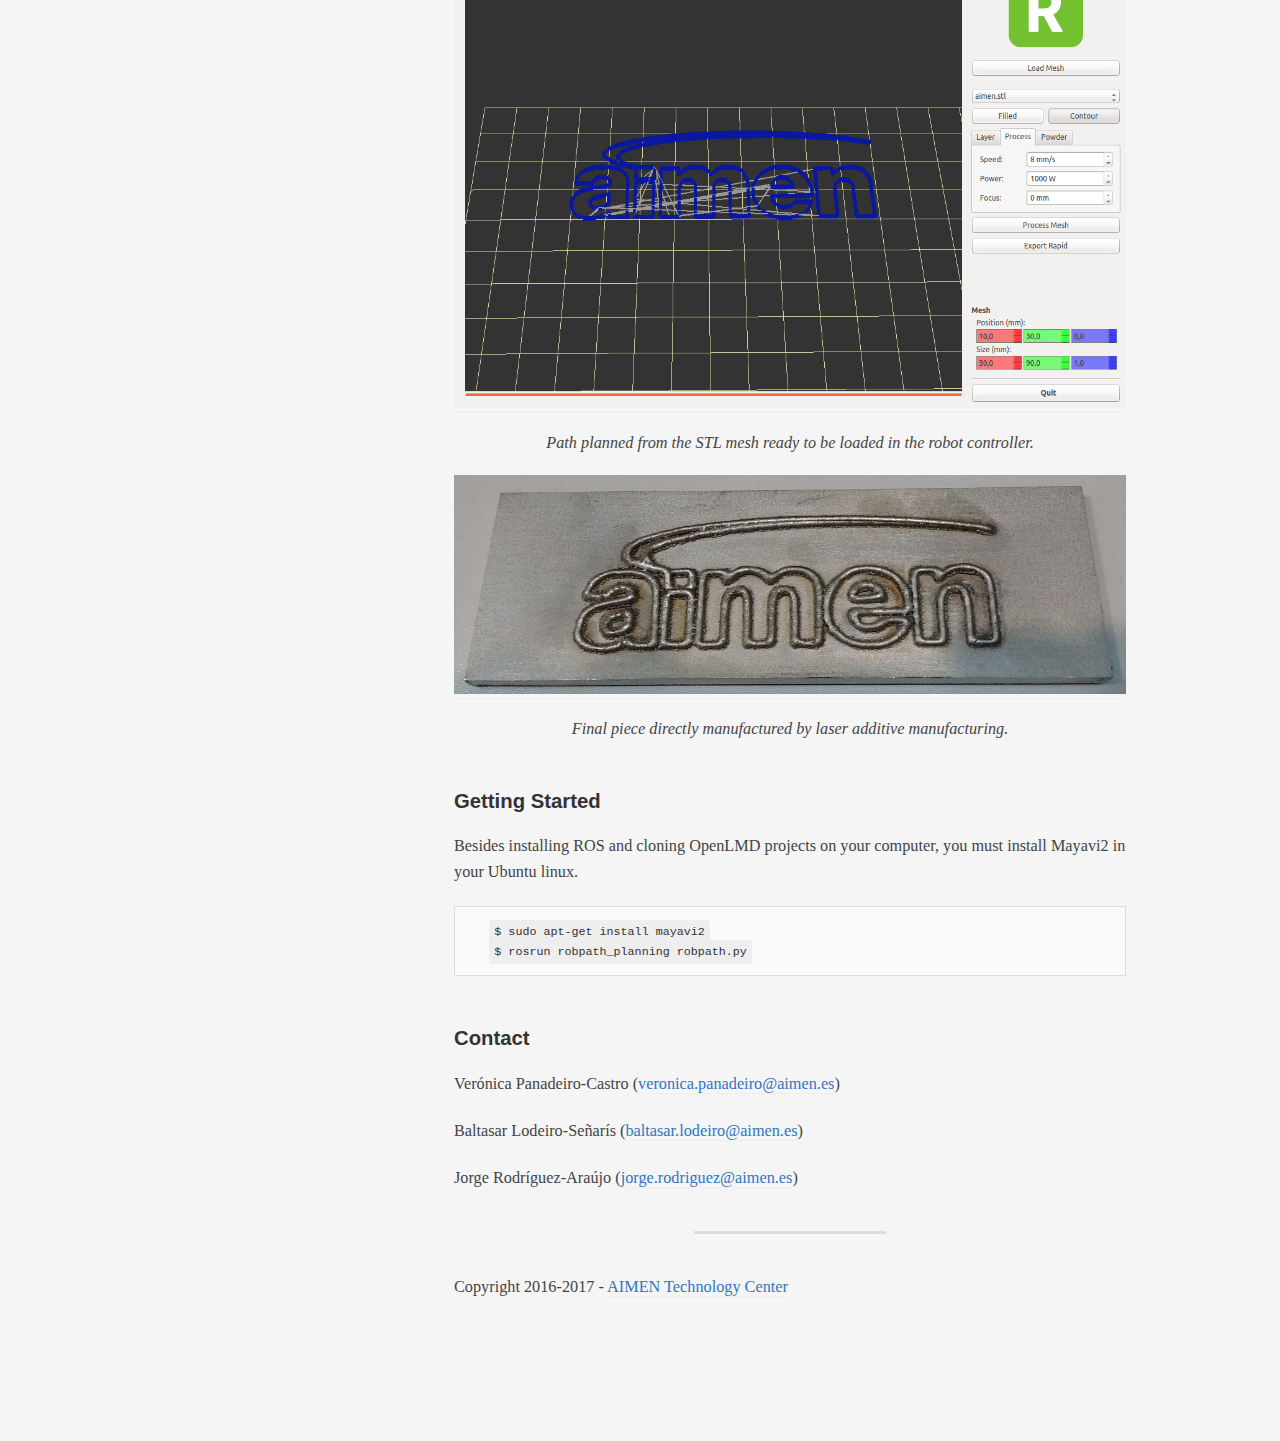
<file: robpath.html>
<!DOCTYPE html>
<html>
<head>
	<meta charset="utf-8">
	<meta http-equiv="X-UA-Compatible" content="chrome=1">
	<meta name="viewport" content="width=device-width, initial-scale=1, maximum-scale=1">
	<link rel="stylesheet" type="text/css" href="stylesheets/style.min.css">
	<link rel="icon" type="image/png" href="images/l.png">
	<title>OpenLMD by AIMEN Technology Center</title>
</head>
<body>
	<div class="sidebar bg-mint">
		<div class="sidebar-inner">
			<!-- <a class="blog-logo" href="index.html" title="Open Laser Metal Deposition">
				<img src="images/l.png" alt="OpenLMD">
			</a> -->
			<h1 class="blog-title">
				<a href="index.html" title="Open Laser Metal Deposition &mdash; Jorge Rodríguez-Araújo" rel="home">Open Laser Metal Deposition</a>
			</h1>
			<a class="nav-toggle hidden" title="Click to view the navigation" href="#">
				<div class="bars">
					<div class="bar"></div>
					<div class="bar"></div>
					<div class="bar"></div>
					<div class="clear"></div>
				</div>
				<p>
					<span class="menu">Menu</span>
					<span class="close">Close</span>
				</p>
			</a>
			<ul class="main-menu">
				<li class="menu-item menu-item-type-post_type menu-item-object-page"><a href="index.html">Home</a></li>
				<li class="menu-item menu-item-type-post_type menu-item-object-page"><a href="aimen.html">Digital twin</a></li>
				<li class="menu-item menu-item-type-post_type menu-item-object-page"><a href="robpath.html">Path planning</a></li>
				<li class="menu-item menu-item-type-post_type menu-item-object-page"><a href="mashes.html">Monitoring</a></li>
				<li class="menu-item menu-item-type-post_type menu-item-object-page"><a href="cladplus.html">Control</a></li>
				<li class="menu-item menu-item-type-post_type menu-item-object-page"><a href="etna.html">Geometrical monitoring</a></li>
				<li class="menu-item menu-item-type-post_type menu-item-object-page"><a href="proper.html">Adaptive path planning</a></li>
				<li class="menu-item menu-item-type-post_type menu-item-object-page"><a href="cyplam.html">Big data analytics</a></li>
			</ul>
			<p style="text-align:right;" class="credits">
				<img src="images/github.png" width="48" alt="Source Code on GitHub"><br><br>
				<a href="https://github.com/openlmd" class="button"><small>Source Code on</small> GitHub</a>
			</p>
			<div class="clear"></div>
		</div>
	</div>
	<ul class="mobile-menu bg-dark hidden">
		<li class="menu-item menu-item-type-post_type menu-item-object-page"><a href="index.html">Home</a></li>
		<li class="menu-item menu-item-type-post_type menu-item-object-page"><a href="aimen.html">Digital twin</a></li>
		<li class="menu-item menu-item-type-post_type menu-item-object-page"><a href="robpath.html">Path planning</a></li>
		<li class="menu-item menu-item-type-post_type menu-item-object-page"><a href="mashes.html">Monitoring</a></li>
		<li class="menu-item menu-item-type-post_type menu-item-object-page"><a href="cladplus.html">Control</a></li>
		<li class="menu-item menu-item-type-post_type menu-item-object-page"><a href="etna.html">Geometrical monitoring</a></li>
		<li class="menu-item menu-item-type-post_type menu-item-object-page"><a href="proper.html">Adaptive path planning</a></li>
		<li class="menu-item menu-item-type-post_type menu-item-object-page"><a href="cyplam.html">Big data analytics</a></li>
	</ul>
	<div class="wrapper">
		<div class="section-inner wrapper-inner">
			<div class="content">
				<div class="post-inner">
					<div class="post-header">
						<p class="post-date">November 9, 2016</p>
						<h1 class="post-title">Off-line Robot Path Planning</h1>
					</div>
					<div class="post-content">
            <p>RobPath is a simple off-line path planning tool for robotized direct manufacturing.
              Based on conventional processing strategies, this tool automatically generates the
              robot tool path from the 3D part model, assuming constant parameters during the
              process.</p>
            <div style="width: 100%; height: 0px; position: relative; padding-bottom: 75%;">
              <iframe src="https://www.youtube.com/embed/rNk-j26SaZg" frameborder="0"
              allowfullscreen style="width: 100%; height: 100%; position: absolute;"></iframe>
            </div>
            <p><center><i>RobPath, off-line path planning for Laser Additive Manufacturing (LAM).</i></center></p>
            <table>
            <tr><td style="width:10%"><a href="https://github.com/openlmd/robpath">
              <img src="images/robpath/r.png" width="48px"/></a></td>
              <td style="padding:5px;text-align:left">Software shared in OpenLMD is intended
              for research, even so, it is being tested on an industrial facility.</td></tr>
            </table>
            <p><center><a href="images/robpath/part_aimen.png"><img src="images/robpath/part_aimen.png" width="100%"/></a></center></p>
            <p><center><i>Part in STL mesh format loaded in the robpath interface.</i></center></p>
            <p></p>
            <p><center><a href="images/robpath/path_aimen.png"><img src="images/robpath/path_aimen.png" width="100%"/></a></center></p>
            <p><center><i>Path planned from the STL mesh ready to be loaded in the robot controller.</i></center></p>
            <p></p>
            <p><center><a href="images/robpath/aimen.jpg"><img src="images/robpath/aimen.jpg" width="100%"/></a></center></p>
            <p><center><i>Final piece directly manufactured by laser additive manufacturing.</i></center></p>
            <p></p>
            <h3>Getting Started</h3>
            <p>Besides installing ROS and cloning OpenLMD projects on your computer, you
              must install Mayavi2 in your Ubuntu linux.</p>
<pre>
  <code>$ sudo apt-get install mayavi2</code>
  <code>$ rosrun robpath_planning robpath.py</code>
</pre>
            <h3>Contact</h3>
						<p>Verónica Panadeiro-Castro (<a href="mailto:veronica.panadeiro@aimen.es" class="user-mention">veronica.panadeiro@aimen.es</a>)</p>
						<p>Baltasar Lodeiro-Señarís (<a href="mailto:baltasar.lodeiro@aimen.es" class="user-mention">baltasar.lodeiro@aimen.es</a>)</p>
            <p>Jorge Rodríguez-Araújo (<a href="mailto:jorge.rodriguez@aimen.es" class="user-mention">jorge.rodriguez@aimen.es</a>)</p>
            <hr/>
            <p>Copyright 2016-2017 - <a href="http://www.aimen.es/">AIMEN Technology Center</a></p>
          </div>
				</div>
			</div>
		</div>
	</div>
	<script src="https://ajax.googleapis.com/ajax/libs/jquery/3.1.0/jquery.min.js"></script>
	<script src="javascripts/global.js"></script>
	<script src="javascripts/jquery-eu-cookie-law-popup.min.js"></script>
	<script>
		$(document).bind("user_cookie_consent_changed", function(event, object) {
			var consent = $(object).attr('consent')
			console.log("User consent: " +  consent);
			if (consent) {
				(function(i,s,o,g,r,a,m){i['GoogleAnalyticsObject']=r;i[r]=i[r]||function(){
				(i[r].q=i[r].q||[]).push(arguments)},i[r].l=1*new Date();a=s.createElement(o),
				m=s.getElementsByTagName(o)[0];a.async=1;a.src=g;m.parentNode.insertBefore(a,m)
				})(window,document,'script','https://www.google-analytics.com/analytics.js','ga');

				ga('create', 'UA-80859872-1', 'auto');
				ga('send', 'pageview');
			}
		});

		$(document).euCookieLawPopup().init({
			// cookiePolicyUrl: "privacy.html",
			popupPosition: 'bottom',
			colorStyle: 'default',
			compactStyle: true,
			popupTitle: "This website uses Google Analytics cookies",
			popupText: "We use cookies to ensure that we give you the best experience. If you close this notice, you\'ll accept their use.",
			buttonContinueTitle: "Got it!",
			buttonLearnmoreTitle: "",
			buttonLearnmoreOpenInNewWindow: true,
			agreementExpiresInDays: 30,
			autoAcceptCookiePolicy: true,
			htmlMarkup: null
		});
	</script>
</body>
</html>
</file>
<file: stylesheets/style.min.css>
html,body{margin:0;padding:0}h1,h2,h3,h4,h5,h6,p,blockquote,address,big,cite,code,em,font,img,small,strike,sub,sup,li,ol,ul,fieldset,form,label,legend,button,table,caption,tr,th,td{margin:0;padding:0;border:0;font-weight:normal;font-style:normal;font-size:100%;line-height:1;font-family:inherit;text-align:left}table{border-collapse:collapse;border-spacing:0}ol,ul{list-style:none}blockquote:before,blockquote:after{content:""}a{outline:0}input[type=search]{-moz-appearance:none;-webkit-appearance:none}input[type="search"]::-webkit-search-decoration,input[type="search"]::-webkit-search-cancel-button,input[type="search"]::-webkit-search-results-button,input[type="search"]::-webkit-search-results-decoration{display:none}body{margin:0;padding:0;border:0;color:#333;background:#f5f5f5;font-family:'Montserrat',sans-serif;font-size:13px;-webkit-text-size-adjust:100%;position:relative}body *{-webkit-font-smoothing:antialiased}body a{color:#3076c2;text-decoration:none}body a:hover{color:#3076c2;text-decoration:none}*{-webkit-box-sizing:border-box;-moz-box-sizing:border-box;box-sizing:border-box}img{max-width:100%;height:auto}.hidden{display:none}.ninja{visibility:hidden}.clear{clear:both}.left{float:left}.right{float:right}.fleft{float:left}.fright{float:right}::selection{background:#222;color:#FFF}::-webkit-input-placeholder{color:#a9a9a9}:-ms-input-placeholder{color:#a9a9a9}blockquote{padding:10px 10px 10px 30px;margin-bottom:20px;font-size:1.1em;font-style:italic;background:#f3f3f3;border-left:5px solid #696969}.small{font-size:.9em}body a{-webkit-transition:all .1s ease-in-out;-moz-transition:all .1s ease-in-out;-ms-transition:all .1s ease-in-out;-o-transition:all .1s ease-in-out;transition:all .1s ease-in-out}.post-title a,.format-standard .featured-media a img,.flex-direction-nav a,.post-quote,#infinite-handle span,.comment-form input,.comment-form textarea,.post-content input[type="submit"],.post-content input[type="reset"],.post-content input[type="button"],.post-nav a,.post-content a.more-link{-webkit-transition:all .2s ease-in-out;-moz-transition:all .2s ease-in-out;-ms-transition:all .2s ease-in-out;-o-transition:all .2s ease-in-out;transition:all .2s ease-in-out}.header .blog-title,.post-meta-toggle,.post-meta-toggle p,.post-meta-toggle .bar,.nav-toggle .bar,.nav-toggle p{-webkit-transition:all .4s ease-in-out;-moz-transition:all .4s ease-in-out;-ms-transition:all .4s ease-in-out;-o-transition:all .4s ease-in-out;transition:all .4s ease-in-out}.screen-reader-text{clip:rect(1px,1px,1px,1px);position:absolute!important;height:1px;width:1px;overflow:hidden}.screen-reader-text:focus{background-color:#f1f1f1;border-radius:3px;box-shadow:0 0 2px 2px rgba(0,0,0,0.6);clip:auto!important;color:#21759b;display:block;font-size:14px;font-size:.875rem;font-weight:bold;height:auto;left:5px;line-height:normal;padding:15px 23px 14px;text-decoration:none;top:5px;width:auto;z-index:100000}.sidebar{width:300px;padding:6% 40px;position:fixed;top:0;left:0;bottom:0}.wrapper{margin:6% 0 6% 300px}.wrapper-inner{width:800px;max-width:84%;margin:0 auto}.bg-light{background:#fafafa}.bg-dark{background:#444}.bg-mint{background:#3073c2}.one-half,.one-third,.two-thirds{float:left;margin-left:5%}.one-half{width:47.5%}.one-third{width:30%}.two-thirds{width:65%}.one-half:first-child,.one-third:first-child,.two-thirds:first-child{margin-left:0}.blog-title{font-size:1.5em;line-height:1;font-weight:700;text-align:right}.blog-title:after{content:"";display:block;width:100%;height:2px;margin:30px 0;background:#fff;background:rgba(255,255,255,0.2)}.blog-title a{color:#fff}.blog-title a:hover{color:#fff}.main-menu li{position:relative;text-align:right;margin-top:20px}.main-menu>li:first-child{margin-top:0}.main-menu .sub-menu{margin-right:20px}.main-menu a{display:block;font-size:.9em;font-weight:700;color:#fff;color:rgba(255,255,255,0.6)}.main-menu a:hover,.main-menu .current_menu_item>a,.main-menu .current_page_item>a{color:#fff}.credits{font-size:13px;color:#fff;color:rgba(255,255,255,0.25);position:absolute;bottom:6%;right:40px}.credits a{color:#fff;color:rgba(255,255,255,0.3)}.credits a:hover{color:#fff}img#wpstats{display:none!important}.post,.posts .page,.single-attachment .attachment{background:#fff}.posts .post,.posts .page{margin-bottom:10%}.sticky .is-sticky{display:inline}.post-inner{padding:8%}.featured-media img{display:block}.featured-media a{display:block}.format-standard .featured-media a:hover img{opacity:.8}.post-header{margin-bottom:40px}.post-date{font-size:.9em;font-weight:700;margin-bottom:10px;color:#999}.post-date a{color:#999}.post-date a:hover{color:#666}.post-date .sep{font-weight:400;color:#ddd;margin:0 5px}.post-title{font-size:2em;line-height:120%;font-weight:700;letter-spacing:-1px;word-break:break-word;-ms-word-break:break-word}.post-title a{color:#222}.post-content a.more-link{padding:15px 20px;background:#444;border:0;font-family:'Montserrat',sans-serif;font-size:.9rem;font-weight:400;color:#fff}.post-content a.more-link:hover{background:#6aa897;color:#fff;text-decoration:none}.flexslider{position:relative;overflow:hidden}.flex-direction-nav{position:absolute;top:50%;right:0;left:0;margin-top:-25px}.flex-direction-nav a{display:block;width:50px;height:50px;background:#444 no-repeat center;background-size:auto 10px;position:absolute}.flex-direction-nav .flex-prev{left:0;background-image:url(images/icons/chevron-left_w.png)}.flex-direction-nav .flex-next{right:0;background-image:url(images/icons/chevron-right_w.png)}.flex-direction-nav a:hover{background-color:#6aa897}.flex-direction-nav .flex-prev:active{margin-left:-2px}.flex-direction-nav .flex-next:active{margin-right:-2px}.post.format-quote,.post.format-quote+.post{border-top:0}.post-quote{display:block;background:#eee;color:#333}.post-quote blockquote,.post-quote blockquote p{font-size:1.5rem;font-weight:700;line-height:150%}.post-quote cite{font-size:1.1rem;display:block;margin-top:30px}.post-quote cite:before{content:"— "}a.post-quote:hover{background:#6aa897;color:#fff}.page-links{background:#eee;padding:0 8%;font-size:.9em;color:#767676}.page-links>span,.page-links>a{display:inline-block;padding:3.5% 4.5%}.page-links span.title{padding-left:0;background:0;color:#767676}.page-links>span{background:#e6e6e6;color:#666}.page-links a:hover{background:#6aa897;color:#fff}.post-meta-toggle{display:block;padding:6% 4%;background:#e6e6e6}.post-meta-toggle-inner{display:block;text-align:center;margin:0 auto;position:relative}.post-meta-toggle p,.post-meta-toggle .bars{vertical-align:middle}.post-meta-toggle p{display:inline-block;margin-left:4px;color:#666;font-size:14px;line-height:11px;font-weight:700;text-transform:uppercase}.post-meta-toggle .bars{display:inline-block;height:10px;width:15px;position:relative}.post-meta-toggle .bar{width:15px;height:2px;background:#666;position:absolute;left:0;top:0}.post-meta-toggle .bar:nth-child(2){top:4px}.post-meta-toggle .bar:nth-child(3){top:8px}.post-meta-toggle:hover{cursor:pointer}.post-meta-toggle.active{background:#555}.post-meta-toggle.active p{color:#fff}.post-meta-toggle.active .bar{background:#fff}.post-meta-toggle.active .bar:nth-child(1),.post-meta-toggle.active .bar:nth-child(3){top:4px}.post-meta-toggle.active .bar:nth-child(2){-ms-filter:"alpha(opacity=0)";filter:alpha(opacity=0);opacity:0}.post-meta-toggle.active .bar:nth-child(1){-webkit-transform:rotate(45deg);-moz-transform:rotate(45deg);-ms-transform:rotate(45deg);-o-transform:rotate(45deg);transform:rotate(45deg)}.post-meta-toggle.active .bar:nth-child(3){-webkit-transform:rotate(-45deg);-moz-transform:rotate(-45deg);-ms-transform:rotate(-45deg);-o-transform:rotate(-45deg);transform:rotate(-45deg)}.no-js .post-meta-toggle{display:none}.no-js .post-meta-inner{display:block}.post-meta-inner{display:none;background:#444;padding:8%;font-size:.95em;text-align:center;color:#fff}.post-meta-inner a{color:#fff}.post-meta-inner a:hover{color:#6aa897}.post-meta-inner p{display:inline-block;width:46%;margin:20px 5% 20px 0;vertical-align:top;text-align:center;line-height:130%}.post-meta-inner p:nth-child(2n),.post-meta-inner p:last-child{margin-right:0}.post-meta-inner p strong{display:block;margin-bottom:4px;font-size:.8em;font-weight:700;text-transform:uppercase;color:#999;text-align:center}.post-nav{padding-top:20px;border-top:2px solid #555;margin-top:20px}.post-content{font-family:'Crimson Text','Times New Roman','Times',serif;font-size:1.25em;color:#444}.post-content a{border-bottom:1px solid #eee}.post-content a:hover{border-bottom-color:#6aa897}.post-content p,.post-content blockquote,.post-content ul,.post-content ol,.post-content li,.post-content address,.post-content dl,.post-content pre{line-height:160%;margin-bottom:1.3em}.post-content>*:first-child{margin-top:0}.post-content *:last-child{margin-bottom:0}.post-content h1,.post-content h2,.post-content h3,.post-content h4,.post-content h5,.post-content h6{margin:50px 0 20px;font-family:'Montserrat',sans-serif;line-height:120%;font-weight:700;color:#333}.post-content h1{font-size:1.75em}.post-content h2{font-size:1.5em}.post-content h3{font-size:1.25em}.post-content h4{font-size:1.1em;font-weight:400}.post-content h5{font-size:1em;font-weight:400}.post-content h6{font-size:.8em;font-weight:700;color:#666;text-transform:uppercase;margin-bottom:10px}.post-content h1+h1,.post-content h1+h2,.post-content h1+h3,.post-content h1+h4,.post-content h1+h5,.post-content h1+h6,.post-content h2+h1,.post-content h2+h2,.post-content h2+h3,.post-content h2+h4,.post-content h2+h5,.post-content h2+h6,.post-content h3+h1,.post-content h3+h2,.post-content h3+h3,.post-content h3+h4,.post-content h3+h5,.post-content h3+h6,.post-content h4+h1,.post-content h4+h2,.post-content h4+h3,.post-content h4+h4,.post-content h4+h5,.post-content h4+h6,.post-content h5+h1,.post-content h5+h2,.post-content h5+h3,.post-content h5+h4,.post-content h5+h5,.post-content h5+h6,.post-content h6+h1,.post-content h6+h2,.post-content h6+h3,.post-content h6+h4,.post-content h6+h5,.post-content h6+h6{margin-top:20px}.post-content blockquote p{color:#666;font-style:italic}.post-content cite{font-family:'Montserrat',sans-serif;font-size:.9rem;font-weight:700;line-height:140%;text-transform:uppercase;letter-spacing:1px}.post-content cite:before{content:"— "}.post-content blockquote cite{display:block;margin-top:25px}.post-content blockquote cite em{font-style:italic;font-weight:bold}em,q{font-style:italic}.post-content strong em,.post-content em strong{font-weight:bold;font-style:italic}.post-content big{font-size:1.25em}abbr,acronym{cursor:help}.post-content code,.post-content kbd,.post-content tt{font-size:.8em;background:#EEE;font-family:Menlo,Monaco,monospace}.post-content kbd,.post-content code,.post-content tt{padding:5px;border-radius:3px}.post-content dl{line-height:160%}.post-content dl dt{font-size:.8em;font-weight:700;text-transform:uppercase;letter-spacing:1px}.post-content dd+dt{margin-top:.5em}.post-content hr{display:block;width:192px;height:3px;background:#ddd;background:rgba(0,0,0,0.1);margin:40px auto;border:0}.post-content ul,.post-content ol{margin-left:2em}.post-content ul{list-style:disc}.post-content ul ul{list-style:circle}.post-content ul ul ul{list-style:square}.post-content ol{list-style:decimal}.post-content ol ol{list-style:lower-alpha}.post-content ol ol ol{list-style:lower-roman}.post-content ul ul,.post-content ul ol,.post-content ol ul,.post-content ol ol{margin-bottom:0}.post-content li ul li:first-child,.post-content li ol li:first-child{margin-top:.5em}.post-content li{margin-bottom:.75em}.post-content ol>li:last-child,.post-content ul>li:last-child{margin-bottom:0}.post-content address{padding:3% 3.5%;background:#f1f1f1;font-family:'Montserrat',sans-serif;font-size:.85em;line-height:200%;font-weight:400;color:#666;text-transform:uppercase;letter-spacing:1px}.post-content pre{white-space:pre-wrap;white-space:-moz-pre-wrap;white-space:-pre-wrap;white-space:-o-pre-wrap;word-wrap:break-word;line-height:140%;padding:2% 2.5%;background:#fafafa;border:1px solid #DDD;color:#333;font-size:.9em}.post-content abbr,.post-content acronym{border-bottom:1px dashed #ccc}.wp-caption,.post-content img{max-width:100%}.alignnone,.alignleft,.alignright,.aligncenter{display:block;max-width:100%}.post-content .alignleft,.post-content .alignright{margin-bottom:1em;max-width:45%}.post-content .wp-caption{margin-bottom:1em}.post-content .wp-caption img{display:block}.post-content .wp-caption .alignleft,.post-content .wp-caption .alignright{margin-bottom:0}.post-content .alignleft{float:left;margin-right:1.5em}.post-content .alignright{float:right;margin-left:1.5em}.post-content .aligncenter,.post-content .aligncenter img{display:block;margin-left:auto;margin-right:auto}.post-content .wp-caption-text,.post-content .gallery-caption{padding-top:15px;font-size:18px;font-style:italic;color:#666;text-align:center}.post-content .gallery-caption{font-size:16px;line-height:24px}.tiled-gallery .tiled-gallery-caption{font-family:'Montserrat',sans-serif;text-align:center;font-weight:700;text-transform:uppercase;color:#666;padding:10px}.post-content table{border-collapse:collapse;border-spacing:0;empty-cells:show;width:100%}.post-content th,.post-content td{padding:2%;margin:0;overflow:visible;line-height:120%;border-bottom:1px solid #eee}.post-content tr:last-child td{border-bottom:0}.post-content caption{color:#444;text-align:center;padding:2%}.post-content thead{vertical-align:bottom;white-space:nowrap}.post-content th{font-size:1rem;font-weight:700}.post-content table tbody>tr:nth-child(odd)>td{background:#f9f9f9}.post-content fieldset{padding:25px;border:2px solid #eee;margin-bottom:1em}.post-content fieldset legend{font-family:'Montserrat',sans-serif;font-size:.9rem;line-height:1;font-weight:600;text-transform:uppercase;letter-spacing:1px;color:#666;padding:10px 12px;background:#666;color:#fff}.post-content label{font-family:'Montserrat',sans-serif;font-size:.9rem;font-weight:600;text-transform:uppercase;letter-spacing:1px;color:#666}.post-content input{font-family:'Montserrat',sans-serif}.post-content input[type="file"]{padding:12px;background:#fdfdfd;border:1px solid #eee;border-radius:3px}.post-content input[type="text"],.post-content input[type="email"],.post-content input[type="tel"],.post-content input[type="url"],.post-content input[type="password"],.post-content input[type="search"],.post-content textarea{width:100%;padding:20px;font-family:'Montserrat',sans-serif;font-size:.8em;border:0;color:#444;border:2px solid #eee;background:#fdfdfd;-webkit-transition:background .2s ease-in-out;-moz-transition:background .2s ease-in-out;-ms-transition:background .2s ease-in-out;-o-transition:background .2s ease-in-out;transition:background .2s ease-in-out;-webkit-appearance:none;border-radius:0}.post-content textarea{height:180px;line-height:140%}.post-content input[type="text"]:focus,.post-content input[type="email"]:focus,.post-content input[type="tel"]:focus,.post-content input[type="url"]:focus,.post-content input[type="password"]:focus,.post-content input[type="search"]:focus,.post-content textarea:focus{background:#666;color:#fff;outline:0}.post-content input[type="submit"],.post-content input[type="reset"],.post-content input[type="button"]{padding:12px 16px;margin:0;border:0;background:#444;color:#fff;font-size:.9rem;-webkit-appearance:none;border-radius:0}.post-content input[type="submit"]+input[type="reset"],.post-content input[type="submit"]+input[type="reset"],.post-content input[type="reset"]+input[type="submit"],.post-content input[type="reset"]+input[type="button"],.post-content input[type="button"]+input[type="button"],.post-content input[type="button"]+input[type="reset"],.post-content input[type="button"]+input[type="submit"]{margin-left:8px}.post-content input[type="submit"]:hover,.post-content input[type="reset"]:hover,.post-content input[type="button"]:hover{cursor:pointer;background:#6aa897;color:#fff}.post-content input[type="submit"]:focus,.post-content input[type="submit"]:active{outline:0}.comments,.comment-respond{padding:8%;background:#fff}.comment-respond{margin-top:8%}.comments-title-container{margin:8% 0;position:relative}.comments-title{font-size:1.75em;font-weight:700}.comments-subtitle{position:absolute;right:0;bottom:0}.comments-subtitle a:hover{text-decoration:underline}.commentlist .children{margin-left:8%}div.comment{margin-top:40px;border-top:2px solid #eee;padding-top:40px;position:relative}li.comment{position:relative}.commentlist>li.comment:first-child>div.comment:first-child{margin:0;border:0;padding:0}.comment .avatar-container{display:block;width:60px;position:absolute;left:0}.comment .avatar{display:block;width:100%;height:auto;border-radius:999px;position:relative;z-index:2}.bypostauthor>.comment .avatar{border:4px solid #6aa897}.comment-inner{margin-left:80px}.comment-header{padding:8px 0 20px;position:relative}.comment-header h4{font-size:1em;font-weight:700}.comment-header h4 a{color:#333}.comment-header h4 a:hover{color:#6aa897}.comment-date{margin-top:6px;font-size:.9em}.comment-date a{color:#999}.comment-date a:hover{color:#666}.comment-content p,.comment-content blockquote,.comment-content li,.comment-content address,.comment-content dl,.comment-content .wp-caption,.comment-content pre{line-height:150%}.comment-actions{margin-top:20px;font-size:.9em}.comment-actions a{color:#999}.comment-actions a:hover{color:#6aa897}.comment-actions p{display:inline-block}.comment-actions p+p:before{content:"/";display:inline-block;margin:0 10px 0 7px;color:#ddd}.comments-nav{margin-top:40px;border-top:2px solid #eee;padding-top:40px;font-size:.9em}.comments-nav a{color:#999}.comments-nav a:hover{color:#6aa897}.commentlist .comment-respond{padding:40px 0 0;border-top:2px solid #eee;margin-top:40px}.comment-reply-title{font-size:1.75em;font-weight:700;margin-bottom:40px}#cancel-comment-reply-link{font-size:1rem;font-weight:700;margin-left:5px}#cancel-comment-reply-link:hover{text-decoration:underline}.comment-form p.logged-in-as{margin:-25px 0 40px;color:#999}.comment-form p.logged-in-as a{color:#999}.comment-form p.logged-in-as a:hover{color:#6aa897;text-decoration:none}.no-comments{margin-top:10%;text-align:center;color:#999}.comment-form p{margin-bottom:30px}.comment-form .form-submit{margin-bottom:0}.comment-form-author,.comment-form-email{display:inline-block;width:47.5%;float:left}.comment-form-author{margin-right:5%}.comment-form label{display:block;margin-bottom:5px;font-size:14px;font-weight:700;text-transform:uppercase;color:#767676}.comment-form label .required{margin-left:2px;color:red}.comment-form input[type="text"],.comment-form input[type="email"],.comment-form input[type="url"],.comment-form textarea{display:block;width:100%;padding:20px;margin:0;border:2px solid #ddd;background:#fdfdfd;font-family:'Montserrat',sans-serif;font-size:.95em;color:#666;-webkit-appearance:none;border-radius:0}.comment-form textarea{height:200px}.comment-form input[type="text"]:focus,.comment-form input[type="email"]:focus,.comment-form input[type="url"]:focus,.comment-form textarea:focus{outline:0;border-color:#ccc}.comment-form input[type="submit"]{padding:16px 20px;margin:0;border:0;background:#444;font-family:'Montserrat',sans-serif;font-size:.9em;color:#fff;-webkit-appearance:none;border-radius:0}.comment-form input[type="submit"]:hover,.comment-form input[type="submit"]:focus{background:#6aa897;outline:0}.comment-form input[type="submit"]:hover{cursor:pointer}.comment-form p.comment-subscription-form{margin:30px 0 0}.comment-form p.comment-subscription-form+p.comment-subscription-form{margin:10px 0 0}.comment-subscription-form label{font-size:12px}.infinite-scroll .archive-nav{display:none}.archive-nav a{color:#666}.archive-nav a:hover{color:#6aa897}.archive-nav-newer{float:left}.archive-nav-older{float:right}#infinite-handle{text-align:center}#infinite-handle span{display:inline-block;padding:16px 20px;background:#444;border-radius:0;font-size:.8em;color:#fff}#infinite-handle span:hover{background:#6aa897}.infinite-loader .spinner{display:block;margin:0 auto}.page-title{margin-bottom:40px}.page-title h4{text-align:center;color:#666}.page-title span{color:#999}@media(max-width:1100px){.sidebar{width:250px;padding:6% 25px}.wrapper{margin-left:250px}}@media(max-width:930px){.sidebar{width:100%;padding:30px 0;position:relative;top:auto;right:auto;bottom:auto}.sidebar-inner{width:auto;max-width:86%;margin:0 auto}.wrapper-inner{max-width:none;margin:0;width:auto}.wrapper{margin:7%}.blog-title{margin-right:100px;text-align:left}.blog-title:after,.main-menu,.credits{display:none}.nav-toggle{display:block;position:absolute;right:7%;top:50%;margin-top:-5px}.nav-toggle .bars{height:10px;width:15px;float:right;position:relative}.nav-toggle .bar{width:15px;height:2px;background:#fff;position:absolute;left:0;top:0}.nav-toggle .bar:nth-child(2){top:4px}.nav-toggle .bar:nth-child(3){top:8px}.nav-toggle p{font-size:14px;line-height:10px;font-weight:700;text-transform:uppercase;text-align:right;color:#fff;float:right;margin-right:8px}.nav-toggle .close{display:none}.nav-toggle:hover{cursor:pointer}.nav-toggle.active .bar:nth-child(1),.nav-toggle.active .bar:nth-child(3){top:4px}.nav-toggle.active .bar:nth-child(2){-ms-filter:"alpha(opacity=0)";filter:alpha(opacity=0);opacity:0}.nav-toggle.active .bar:nth-child(1){-webkit-transform:rotate(45deg);-moz-transform:rotate(45deg);-ms-transform:rotate(45deg);-o-transform:rotate(45deg);transform:rotate(45deg)}.nav-toggle.active .bar:nth-child(3){-webkit-transform:rotate(-45deg);-moz-transform:rotate(-45deg);-ms-transform:rotate(-45deg);-o-transform:rotate(-45deg);transform:rotate(-45deg)}.nav-toggle.active .menu{display:none}.nav-toggle.active .close{display:block}.mobile-menu{padding:40px 7%}.mobile-menu li{margin-top:25px}.mobile-menu>li:first-child{margin-top:0}.mobile-menu .sub-menu{margin-left:25px}.mobile-menu a{display:block;font-size:16px;font-weight:700;color:#bbb;text-transform:uppercase;letter-spacing:1px}.mobile-menu a:hover{color:#fff}}@media(max-width:700px){.wrapper,.wrapper-inner{margin:0;max-width:none;width:auto}.sidebar{padding:25px 0}.sidebar-inner{max-width:90%}.nav-toggle{right:5%}.mobile-menu{padding:35px 5%}.mobile-menu a{font-size:14px}.post-header{margin-bottom:30px}.posts .post,.posts .page{margin-bottom:0}.post+.post{border-top:1px solid #eee}.post-inner,.archive-nav{padding:40px 5%}.page-links{padding:0 5%}.page-links>span,.page-links>a{padding:15px 20px}.post-meta-inner{padding:40px 5%}.comments-title-container{padding:35px 5%;margin:0;background:#fff;border-bottom:2px solid #eee}.comments-subtitle{bottom:37px;right:5%}.comments,.comment-respond{padding:40px 5%}.comment-respond{margin-top:0;border-top:2px solid #eee}.no-comments{margin:10% 0}.page-title,#infinite-handle,.infinite-loader{margin:7% 0}}@media(max-width:600px){body{font-size:15px}.flex-direction-nav{margin-top:-16px}.flex-direction-nav a{height:32px;width:32px}.post-content h1{font-size:1.5em}.post-content h2{font-size:1.25em}.post-content h3{font-size:1.1em}.post-content h4{font-size:1em}.post-content h5{font-size:.9em}.post-content h6{font-size:.7em}.post-content input[type="text"],.post-content input[type="email"],.post-content input[type="tel"],.post-content input[type="url"],.post-content input[type="password"],.post-content textarea{padding:13px;font-size:.8em}.comments-title,.comment-reply-title{font-size:1.4em}.comments-subtitle{bottom:36px}#cancel-comment-reply-link{margin-left:3px;font-size:.9rem}div.comment,.comments-nav{margin-top:25px;padding-top:25px}.comment-inner{margin-left:64px}.comment>.avatar-container{width:44px}.comment-header{padding-top:4px}.comment-reply-title{margin-bottom:30px}.comment-form p{margin-bottom:20px}.comment-form-author,.comment-form-email{float:none;width:100%;margin-left:0}.comment-form input[type="text"],.comment-form input[type="email"],.comment-form input[type="url"],.comment-form textarea{padding:15px}.comment-form textarea{height:150px}.comment-form input[type="submit"]{padding:12px 16px;font-size:.9em}}@media(max-width:500px){.sidebar{padding:20px 0}.blog-title{font-size:1.25em}.post-header{margin-bottom:20px}.post-title{font-size:1.75em}.post-quote blockquote,.post-quote blockquote p{font-size:1.25rem}.post-content blockquote{padding:25px}.post-content blockquote:before{content:none}.post-content .alignleft,.post-content .alignright{display:block;max-width:100%;float:none;margin-left:auto;margin-right:auto}.post-content .alignleft img,.post-content .alignright img{display:block;margin:0 auto}}@media(max-width:400px){.post-meta-toggle{padding:30px 4%}.post-meta-date span{display:none}.post-content a.more-link{padding:12px 16px}.post-content p,.post-content blockquote,.post-content ul,.post-content ol,.post-content address,.post-content dl,.post-content .wp-caption,.post-content pre{line-height:150%;margin-bottom:1.2em}.post-content li,.post-content blockquote p{line-height:140%}}@media(max-width:350px){.comment .avatar-container{display:none}.comment-inner{margin-left:0}}.clearfix{clear:both}.eupopup-container{background-color:#333;background-color:rgba(51,51,51,0.92);color:#ececec;padding:5px 20px;font-size:12px;line-height:1.2em;text-align:center;display:none;z-index:9999999}.eupopup-container-top,.eupopup-container-fixedtop{position:absolute;top:0;left:0;right:0}.eupopup-container-fixedtop{position:fixed}.eupopup-container-bottom{position:fixed;bottom:0;left:0;right:0}.eupopup-container-bottomleft{position:fixed;bottom:10px;left:10px;width:300px}.eupopup-container-bottomright{position:fixed;bottom:10px;right:10px;width:300px}.eupopup-closebutton{font-size:16px;font-weight:100;line-height:1;color:#ccc;filter:alpha(opacity=20);position:absolute;font-family:helvetica,arial,verdana,sans-serif;top:0;right:0;padding:5px 10px}.eupopup-closebutton:hover,.eupopup-closebutton:active{color:#fff;text-decoration:none}.eupopup-head{font-size:1.2em;font-weight:bold;padding:7px;color:#fff}.eupopup-body{color:#ccc}.eupopup-buttons{padding:7px 0 5px 0}.eupopup-button_1{color:#f6a21d;font-weight:bold;font-size:14px}.eupopup-button_2{color:#f6a21d;font-weight:normal;font-size:12px}.eupopup-button{margin:0 10px}.eupopup-button:hover,.eupopup-button:focus{text-decoration:underline;color:#f6a21d}body .eupopup-style-compact{text-align:left;padding:8px 30px 7px 20px;line-height:15px}body .eupopup-style-compact .eupopup-head,body .eupopup-style-compact .eupopup-body,body .eupopup-style-compact .eupopup-buttons{display:inline;padding:0}body .eupopup-style-compact .eupopup-button{margin:0 5px}
</file>
